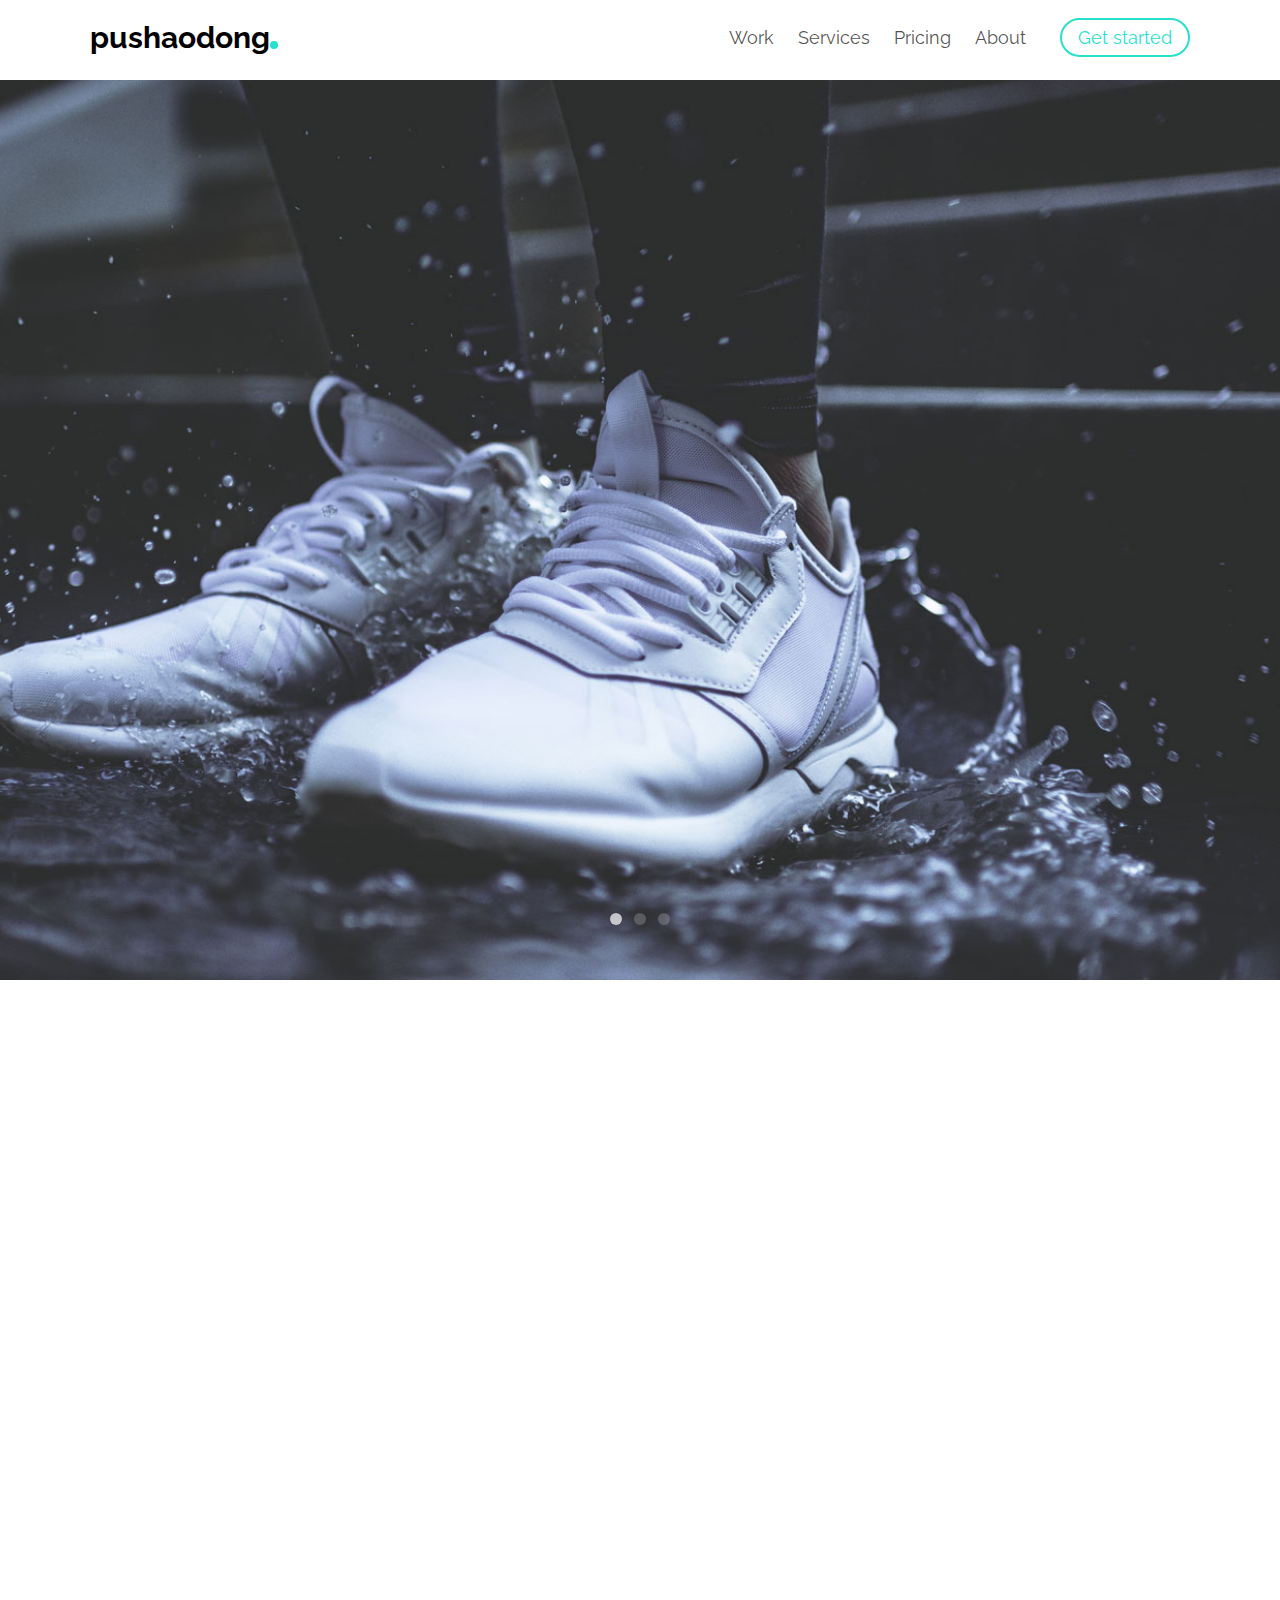
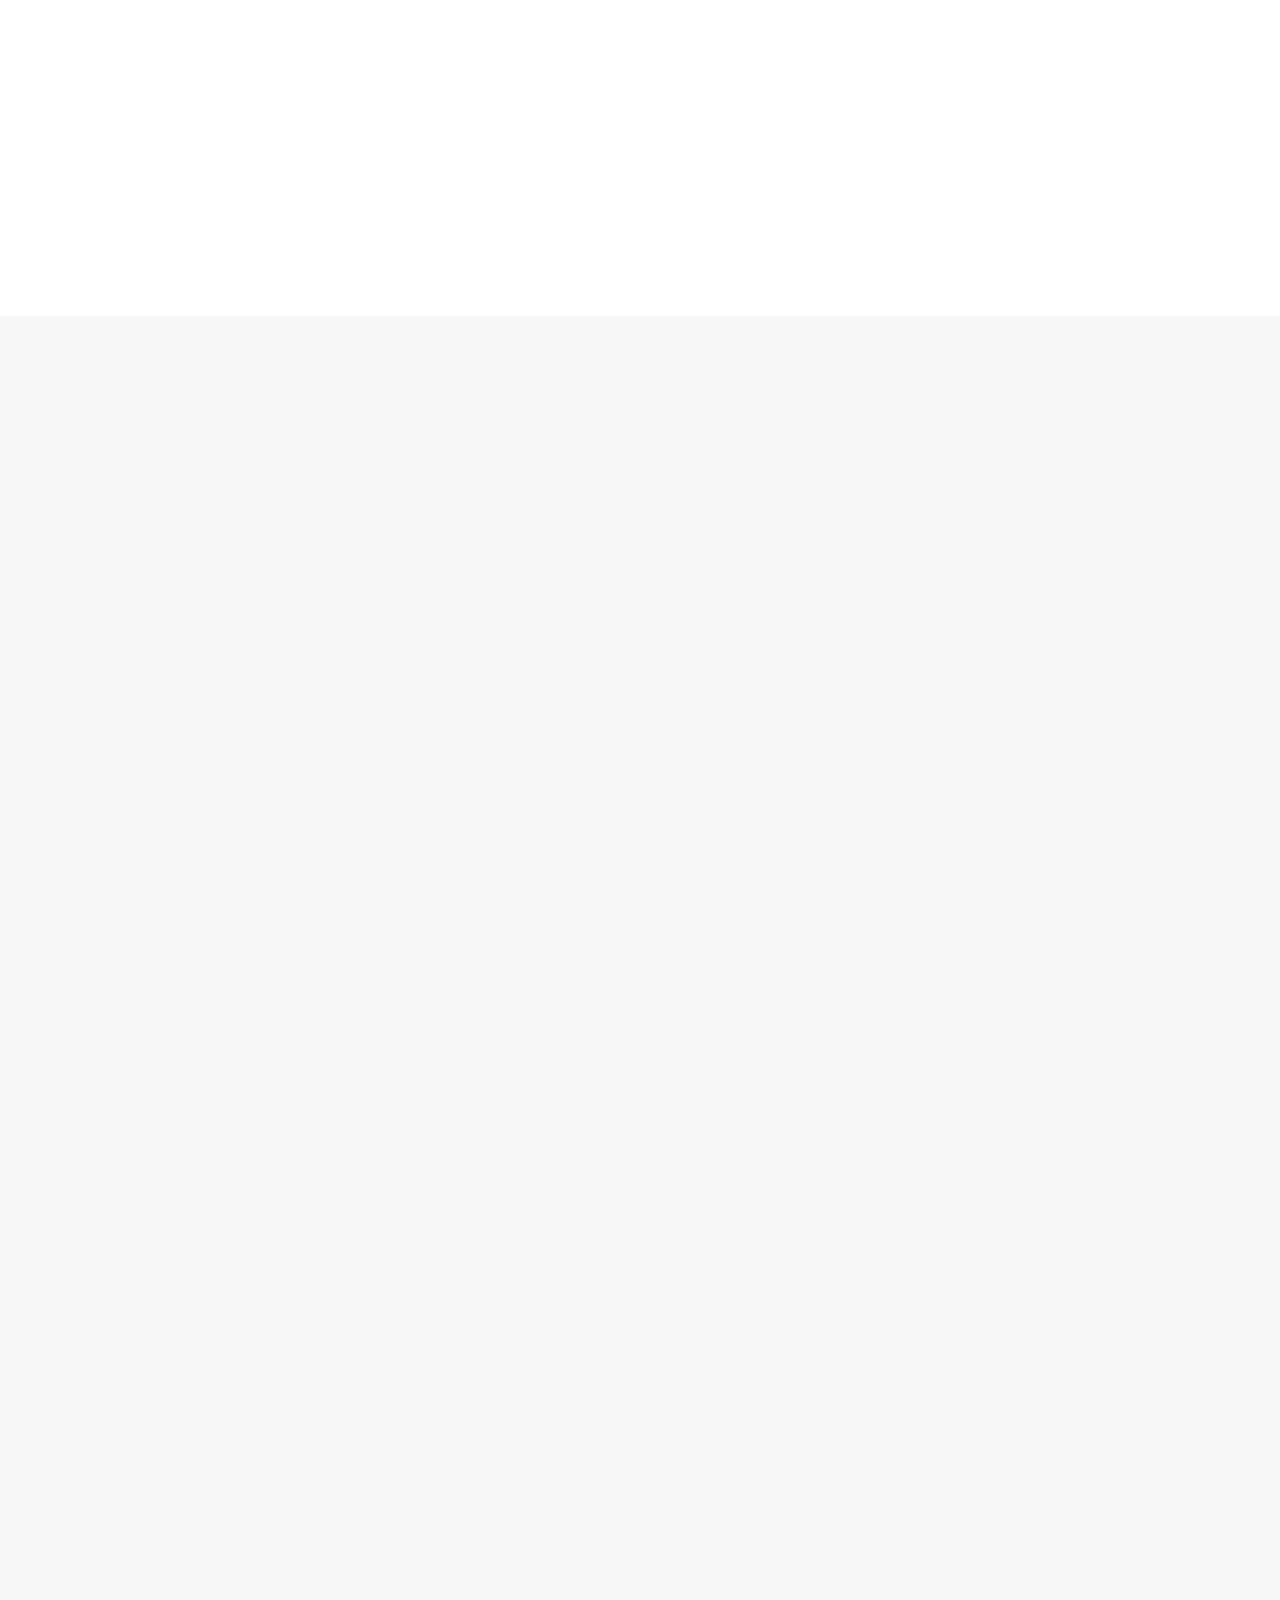
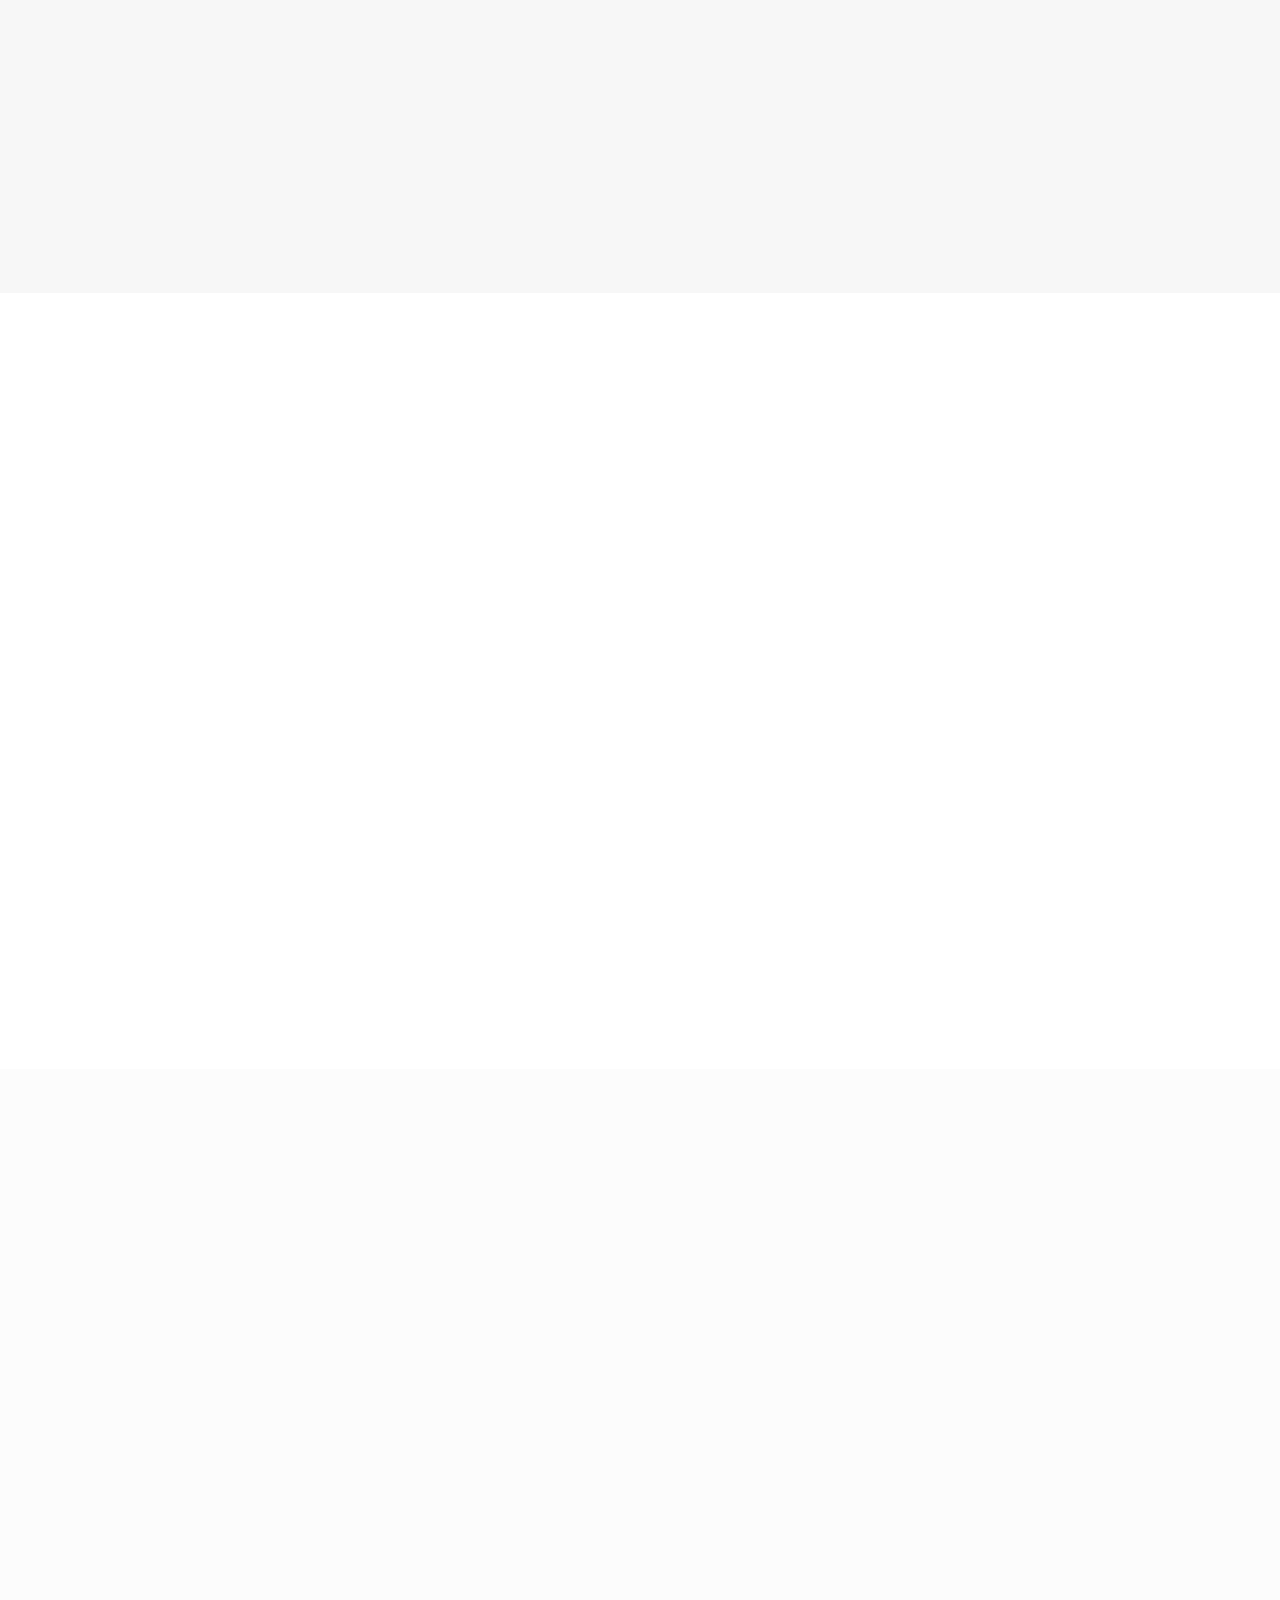
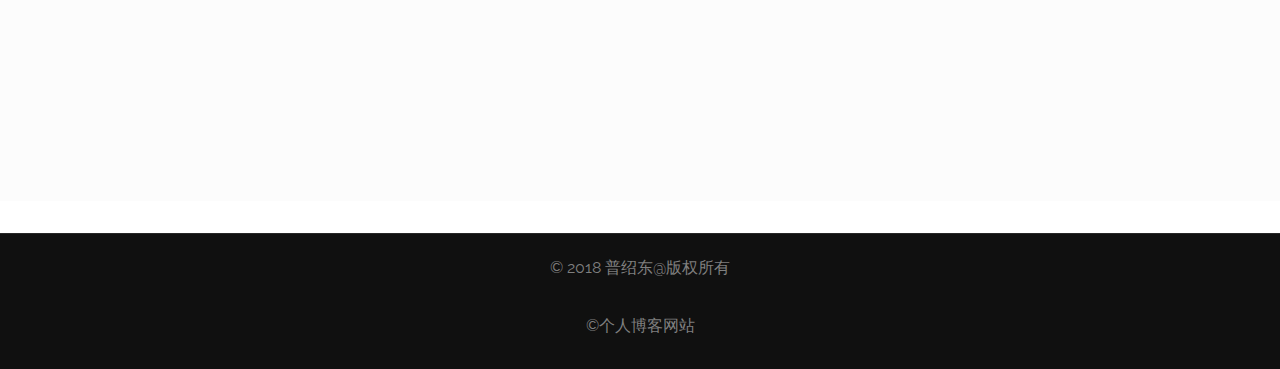
<file: index.html>
<!DOCTYPE html>
<!--[if lt IE 7]>      <html class="no-js lt-ie9 lt-ie8 lt-ie7"> <![endif]-->
<!--[if IE 7]>         <html class="no-js lt-ie9 lt-ie8"> <![endif]-->
<!--[if IE 8]>         <html class="no-js lt-ie9"> <![endif]-->
<!--[if gt IE 8]><!--> <html class="no-js"> <!--<![endif]-->
	<head>
	<meta charset="utf-8">
	<meta http-equiv="X-UA-Compatible" content="IE=edge">
	<title>pushaogdong</title>
	<meta name="viewport" content="width=device-width, initial-scale=1">
	<meta name="description" content="Free HTML5 Website Template by FreeHTML5.co" />
	<meta name="keywords" content="free html5, free template, free bootstrap, free website template, html5, css3, mobile first, responsive" />
	<link rel="icon" type="image/x-icon" href="favicon.ico"/>  

  

  	<!-- Facebook and Twitter integration -->
	<meta property="og:title" content=""/>
	<meta property="og:image" content=""/>
	<meta property="og:url" content=""/>
	<meta property="og:site_name" content=""/>
	<meta property="og:description" content=""/>
	<meta name="twitter:title" content="" />
	<meta name="twitter:image" content="" />
	<meta name="twitter:url" content="" />
	<meta name="twitter:card" content="" />

	<!-- Place favicon.ico and apple-touch-icon.png in the root directory -->
	<link rel="shortcut icon" href="images/logo.ico">

	<link href="https://fonts.googleapis.com/css?family=Raleway:200,300,400,700" rel="stylesheet">
	
	<!-- Animate.css -->
	<link rel="stylesheet" href="css/animate.css">
	<!-- Icomoon Icon Fonts-->
	<link rel="stylesheet" href="css/icomoon.css">
	<!-- Bootstrap  -->
	<link rel="stylesheet" href="css/bootstrap.css">
	<!-- Flexslider  -->
	<link rel="stylesheet" href="css/flexslider.css">
	<!-- Owl Carousel  -->
	<link rel="stylesheet" href="css/owl.carousel.min.css">
	<link rel="stylesheet" href="css/owl.theme.default.min.css">
	<!-- Theme style  -->
	<link rel="stylesheet" href="css/style.css">

	
	<!-- Modernizr JS -->
	<script src="js/modernizr-2.6.2.min.js"></script>
	<!-- FOR IE9 below -->
	<!--[if lt IE 9]>
	<script src="js/respond.min.js"></script>
	<![endif]-->
	<style>
		#fh5co-footer{
					height: 30px;
		}
	</style>

	</head>
	<body>
	
		<bgsound src=""Music/bjyy.mp3" loop="-1"> 


	
	<div id="fh5co-page">
	<header id="fh5co-header" role="banner">
		<div class="container">
			<div class="header-inner">
				<h1><a href="index.html">pushaodong</a></h1>
				<nav role="navigation">
					<ul>
						<li><a href="work.html">Work</a></li>
						<li><a href="services.html">Services</a></li>
						<li><a href="pricing.html">Pricing</a></li>
						<li><a href="about.html">About</a></li>
						<li class="cta"><a href="#">Get started</a></li>
					</ul>
				</nav>
			</div>
		</div>
	</header>
	
	<div class="container">
		
	</div>
	<aside id="fh5co-hero" class="js-fullheight">
		<div class="flexslider js-fullheight">
			<ul class="slides">
		   	<li style="background-image: url(images/slide_1.jpg);">
		   		<div class="overlay-gradient"></div>
		   		<div class="container">
		   			<div class="col-md-10 col-md-offset-1 text-center js-fullheight slider-text">
		   				<div class="slider-text-inner">
		   					<h2>这个社会很简单，只是人太复杂。</h2>
		   					<p><a href="#" class="btn btn-primary btn-lg">欢迎光临我的博客</a></p>
		   				</div>
		   			</div>
		   		</div>
		   	</li>
		   	<li style="background-image: url(images/slide_2.jpg);">
		   		<div class="container">
		   			<div class="col-md-10 col-md-offset-1 text-center js-fullheight slider-text">
		   				<div class="slider-text-inner">
		   					<h2>生活总是两难，不过是一场随遇而安。</h2>
		   					<p><a href="#" class="btn btn-primary btn-lg">欢迎光临我的博客</a></p>
		   				</div>
		   			</div>
		   		</div>
		   	</li>
		   	<li style="background-image: url(images/slide_3.jpg);">
		   		<div class="container">
		   			<div class="col-md-10 col-md-offset-1 text-center js-fullheight slider-text">
		   				<div class="slider-text-inner">
		   					<h2>没有答不了的难题，只有学不完的知识。</h2>
		   					<p><a href="#" class="btn btn-primary btn-lg">欢迎光临我的博客</a></p>
		   				</div>
		   			</div>
		   		</div>
		   	</li>
		  	</ul>
	  	</div>
	</aside>
	<div id="fh5co-services-section">
		<div class="container">
			<div class="row">
				<div class="col-md-6 col-md-offset-3 text-center fh5co-heading animate-box">
					<h2>心灵鸡汤</h2>
					<p>当你很累很疲惫的时候，来一点心灵鸡汤吧！！！</p>
					
				</div>
			</div>
			<div class="row">
				<div class="col-md-4 animate-box">
					<div class="services">
						<i class="icon-laptop"></i>
						<div class="desc">
							<h3>活着很累，但却无路可退</h3>
							<p>人活一世，每天忙忙碌碌，为了家人为了梦想从不敢停下前进的脚步。
							   有时候，真的会感觉身心疲惫，不堪重负。只是，身累好解，心累难平。
								 活着，就哟推不掉的责任尽不完的大事小是，纠缠不断的是非恩怨。
								 有些委屈只能一个人慢慢消解，有些痛苦只能一个人慢慢熬过去.......</p>
						</div>

					</div>
				</div>
				<div class="col-md-4 animate-box">
					<div class="services">
						<i class="icon-server"></i>
						<div class="desc">
							<h3>世界上最容易让人哭出来的三个字</h3>
							<p>关注你的人，看的不是空间，而是你的世界，在乎你的人读的不是文字，而是你的心情，真正心里有你的人，连的是请。
							点赞是对你的鼓励，评论是对你的关心，真心实意的朋友，且行且珍惜。如果你不爱.......</p>
						</div>
					</div>
				</div>
				<div class="col-md-4 animate-box">
					<div class="services">
						<i class="icon-money"></i>
						<div class="desc">
							<h3>痛快地过，开心地活</h3>
							<p>生活中，无论你怎么做，总是有人会说三道四；不管你怎么说，常常有人指手画脚。众口难调，无论如何也不可能让所有人
							满意；见仁见智，不管怎样都会受到一些人的歪曲。你思考全面，有人说你太过心机；你乐于助人，有人说你虚假做作；
							善良常常被误解为是太过......</p>
						</div>
					</div>
				</div>
				<div class="col-md-4 animate-box">
					<div class="services">
						<i class="icon-tablet"></i>
						<div class="desc">
							<h3>凡事，都要靠自己</h3>
							<p>有人说，人生很累， 一半来源于生存，一半来源于攀比； 生活已经很累，
								外在的比较更会让人憔悴。 不管怎样，生活还是要继续。 有的时候伤害不见得是一件坏事，
								 失败也未尝不是一次重新的开始。 不要总是抱怨， 当目标成了遗憾，
								 生活才给你改变自己的机会， 往事成风，活在当下......</p>
						</div>
					</div>
				</div>
				<div class="col-md-4 animate-box">
					<div class="services">
						<i class="icon-line-chart"></i>
						<div class="desc">
							<h3>做人，适当有点脾气</h3>
							<p>做人，适当有点脾气。 太过妥协，会被认为是没有立场； 太过仁慈，反而被看做成是软弱；
							 温柔给错了人， 只会让人感觉你很卑微，变得得寸进尺；
							 忠厚给错了人， 换来的只是冷漠的嘲笑，开始有恃无恐。 人性本就是这样， 有的人对你好，
							 是因为你对他很好； 而有的人......</p>
						</div>
					</div>
				</div>
				<div class="col-md-4 animate-box">
					<div class="services">
						<i class="icon-pie-chart"></i>
						<div class="desc">
							<h3>学会爱自己，懂得敬他人</h3>
							<p>看懂了一个人，你一定是珍惜过； 看清了一个人，你一定是受伤过; 看破了一个人，你一定是用心过; 看透了一个人，你一定是在意过。 经历的多了，渐渐地懂得： 
							人生有太多的遇见， 并不是每一次都值得眷恋； 生命有太多的意外， 你不知道那一次的等待会变成无奈。 有......</p>
						</div>
					</div>
				</div>
			</div>
		</div>
	</div>
	<div id="fh5co-work-section" class="fh5co-light-grey-section">
		<div class="container">
			<div class="row">
				<div class="col-md-6 col-md-offset-3 text-center fh5co-heading animate-box">
					<h2>不要放弃治疗</h2>
					<p>做人别失去信心，命运不会抛弃你</p>
				</div>
			</div>
			<div class="row">
				<div class="col-md-4 animate-box">
					<a href="#" class="item-grid text-center">
						<div class="image" style="background-image: url(images/image_1.jpg)"></div>
						<div class="v-align">
							<div class="v-align-middle">
								<h3 class="title">希望你</h3>
								<h5 class="category">不为谈情说爱，只为倾诉心事，在无助的时候，有个依靠的肩膀，在疲惫的时候，有句温柔的安慰。</h5>
							</div>
						</div>
					</a>
				</div>
				<div class="col-md-4 animate-box">
					<a href="#" class="item-grid text-center">
						<div class="image" style="background-image: url(images/image_2.jpg)"></div>
						<div class="v-align">
							<div class="v-align-middle">
								<h3 class="title">每一天</h3>
								<h5 class="category">人生匆匆，真诚的朋友难找，真心的知己难交，交一个同性知己实属不易，交一个异性知己难上加难。</h5>
							</div>
						</div>
					</a>
				</div>
				<div class="col-md-4 animate-box">
					<a href="#" class="item-grid text-center">
						<div class="image" style="background-image: url(images/image_3.jpg)"></div>
						<div class="v-align">
							<div class="v-align-middle">
								<h3 class="title">都能够</h3>
								<h5 class="category">生命中有一些人擦肩了，却来不及遇见；遇见了，却来不及相识；相识了，却来不及熟悉；熟悉了，却还是要说再见。</h5>
							</div>
						</div>
					</a>
				</div>
				<div class="col-md-4 animate-box">
					<a href="#" class="item-grid text-center">
						<div class="image" style="background-image: url(images/image_4.jpg)"></div>
						<div class="v-align">
							<div class="v-align-middle">
								<h3 class="title">健康</h3>
								<h5 class="category">不曾后悔相遇，也不曾惋惜相识，感受过关怀，也信奉过承诺，不论是悲是喜，感谢曾经陪伴！对自己好点，因为一辈子不长；对身边的人好点，因为下辈子不一定能遇见。</h5>
							</div>
						</div>
					</a>
				</div>
				<div class="col-md-4 animate-box">
					<a href="#" class="item-grid text-center">
						<div class="image" style="background-image: url(images/image_5.jpg)"></div>
						<div class="v-align">
							<div class="v-align-middle">
								<h3 class="title">快乐</h3>
								<h5 class="category">真心是什么，可以说是世上最珍贵，也最不值钱的东西。如果真心能换来真心，世上就不会有那么多的放弃；如果不离能换取不弃，生命就不会有千疮百孔的心灵。</h5>
							</div>
						</div>
					</a>
				</div>
				<div class="col-md-4 animate-box">
					<a href="#" class="item-grid text-center">
						<div class="image" style="background-image: url(images/image_6.jpg)"></div>
						<div class="v-align">
							<div class="v-align-middle">
								<h3 class="title">乐观</h3>
								<h5 class="category">人生哲理，真心有多珍贵，谁都买不起。如果你真的得到了，请拿出自心用一辈子的期限，去换，去还，去珍惜！</h5>
							</div>
						</div>
					</a>
				</div>
				<div class="col-md-12 text-center animate-box">
					<p><a href="#" class="btn btn-primary with-arrow">看看更多 <i class="icon-arrow-right"></i></a></p>
				</div>
			</div>
		</div>
	</div>
	<div id="fh5co-testimony-section">
		<div class="container">
			<div class="row">
				<div class="col-md-6 col-md-offset-3 text-center fh5co-heading animate-box">
					<h2>个人简历</h2>
					<p>姓名：普叮当@ __<samp>年龄：1995年出生</samp></p>
					<p>身高：165cm;__体重：57kg;@__<samp>籍贯：云南.普洱</samp></p>
				</div>
			</div>
			<div class="row">
				<div class="col-md-12 col-offset-0 to-animate">
					<div class="wrap-testimony animate-box">
						<div class="owl-carousel-fullwidth">
							<div class="item">
								<div class="testimony-slide active text-center">
									<figure>
										<img src="images/person1.jpg" alt="user">
									</figure>
									<blockquote>
										<p>时而乐观，时而积极，一点小幼稚，有点不成熟。经历沧桑，即使累到想哭还是想硬撑。即使伤痕累累，也要笑着不奔跑！！</p>
									</blockquote>
									<span>Athan Smith, via <a href="#" class="twitter">Twitter</a></span>
								</div>
							</div>
							<div class="item">
								<div class="testimony-slide active text-center">
									<figure>
										<img src="images/person2.png" alt="user">
									</figure>
									<blockquote>
										<p>喜欢宁静，又怕太安静，安静的可怕，有的时候一个人久啦，不太想和别人交流。宁愿呆在自己的小世界里，不入尘世！！</p>
									</blockquote>
									<span>Nathalie Kosley, via <a href="#" class="twitter">Twitter</a></span>
								</div>
							</div>
							<div class="item">
								<div class="testimony-slide active text-center">
									<figure>
										<img src="images/person3.jpg" alt="user">
									</figure>
									<blockquote>
										<p>最喜欢的是电影，动漫。除此之外就没有什么事是很喜欢的，宅起可以几天不动，想走走，不顾方向也想一直走下去，没有目的的走！！！</p>
									</blockquote>
									<span>Yanna Kuzuki, via <a href="#" class="twitter">Twitter</a></span>
								</div>
							</div>
						</div>
					</div>
				</div>
			</div>
		</div>
	</div>

	<div id="fh5co-pricing-section">
		<div class="container">
			<div class="row">
				<div class="col-md-6 col-md-offset-3 text-center fh5co-heading animate-box">
					<h2>人生苦短</h2>
					<p>你在什么年龄段呢，做到啦那个年龄段该有的东西啦吗有后悔没有来得及做的事情吗，在你的年龄段是非还保持无所谓，你真的努力啦吗？？</p>
				</div>
			</div>
			<div class="row">
				<div class="pricing">
					<div class="col-md-3 animate-box">
						<div class="price-box popular">
							<h2 class="pricing-plan pricing-plan-offer">年少</h2>
							<div class="price"><sup class="currency">！</sup>20<small>/month</small></div>
							<p>20出头也许是最青春，最彷徨，最迷茫，最不知所措的年纪。一生的选择也许就是这个时候开始起步，未来的路都要在这个时间段来抉择。 </p>
							<a href="#" class="btn btn-select-plan btn-sm">活力|迷茫</a>
						</div>
					</div>

					<div class="col-md-3 animate-box">
						<div class="price-box">
							<h2 class="pricing-plan">中年</h2>
							<div class="price"><sup class="currency">！</sup>40<small>/month</small></div>
							<p>40自己没有到那个年纪，所以自己所想。那个时候估计一切一辈子也都定形啦吧，无论做什么或者在做着什么，一切都落定尘埃。在每天操劳家庭老老小小吧，也许比现在还要辛苦吧！！</p>
							<a href="#" class="btn btn-select-plan btn-sm">Select Plan</a>
						</div>
					</div>

					<div class="col-md-3 animate-box">
						<div class="price-box">
							<h2 class="pricing-plan pricing-plan-offer">老年</h2>
							<div class="price"><sup class="currency">！</sup>60<small>/month</small></div>
							<p>60出头，那个时候估计想拼搏想奋斗想做什么也都无可奈何啦吧，有心无力啦吧。自己的身体自己知道也许能不能活到那个时候还是一个？吧呵呵。</p>
							<a href="#" class="btn btn-select-plan btn-sm">Select Plan</a>
						</div>
					</div>

					<div class="col-md-3 animate-box">
						<div class="price-box">
							<h2 class="pricing-plan">老头</h2>
							<div class="price"><sup class="currency">！</sup>80<small>/month</small></div>
							<p>80出头.想象中也许在那个小角落在晒晒太阳打打小牌和一堆老太老头在吹吹牛，谈谈曾经年轻的那些事吧，也许到那个时候剩下的只有回忆啦吧呵呵！！ </p>
							<a href="#" class="btn btn-select-plan btn-sm">Select Plan</a>
						</div>
					</div>
				</div>
			</div>
		</div>
	</div>

			<div class="col-md-12 fh5co-copyright text-center">
				<p>&copy; 2018 普绍东@版权所有</p>
				<p>&copy;个人博客网站</p>
			</div>			
		</div>

	</div>
	
	
	<!-- jQuery -->
	<script src="js/jquery.min.js"></script>
	<!-- jQuery Easing -->
	<script src="js/jquery.easing.1.3.js"></script>
	<!-- Bootstrap -->
	<script src="js/bootstrap.min.js"></script>
	<!-- Waypoints -->
	<script src="js/jquery.waypoints.min.js"></script>
	<!-- Owl Carousel -->
	<script src="js/owl.carousel.min.js"></script>
	<!-- Flexslider -->
	<script src="js/jquery.flexslider-min.js"></script>

	<!-- MAIN JS -->
	<script src="js/main.js"></script>

	</body>
</html>
</file>
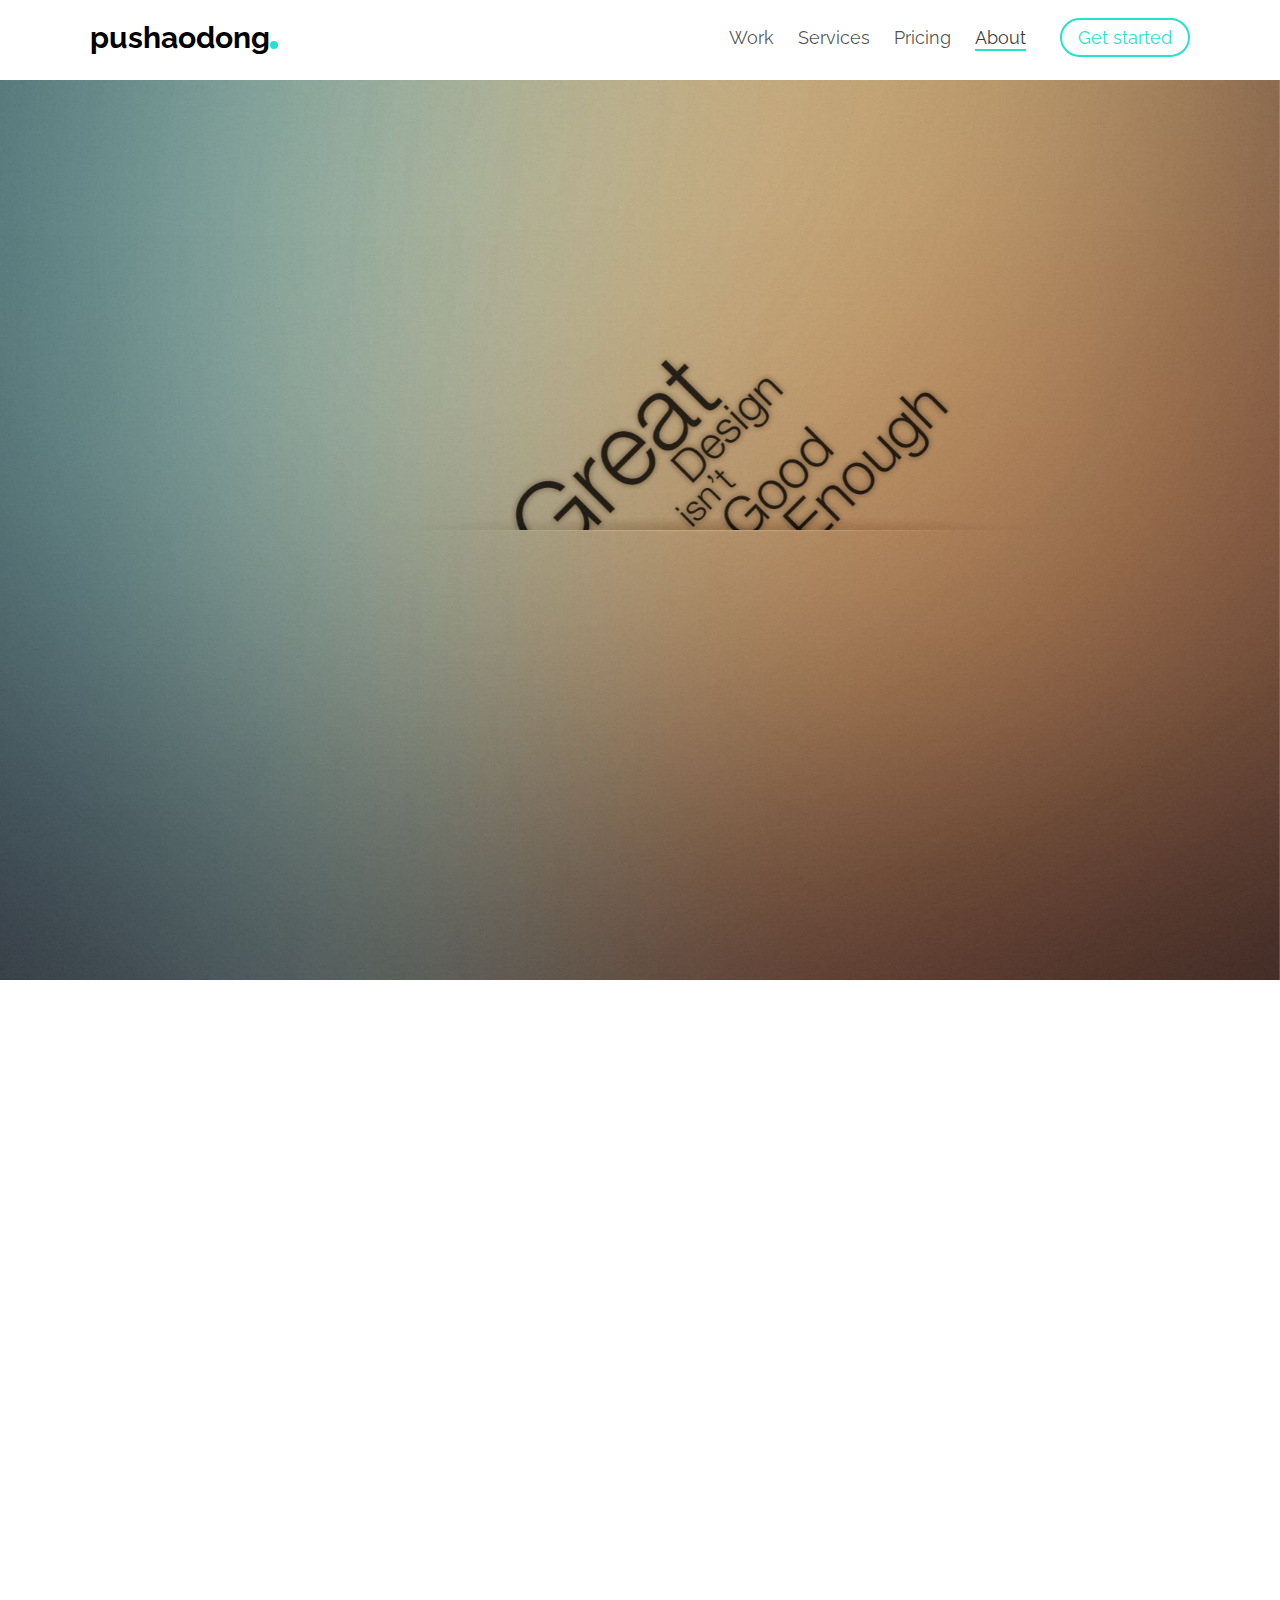
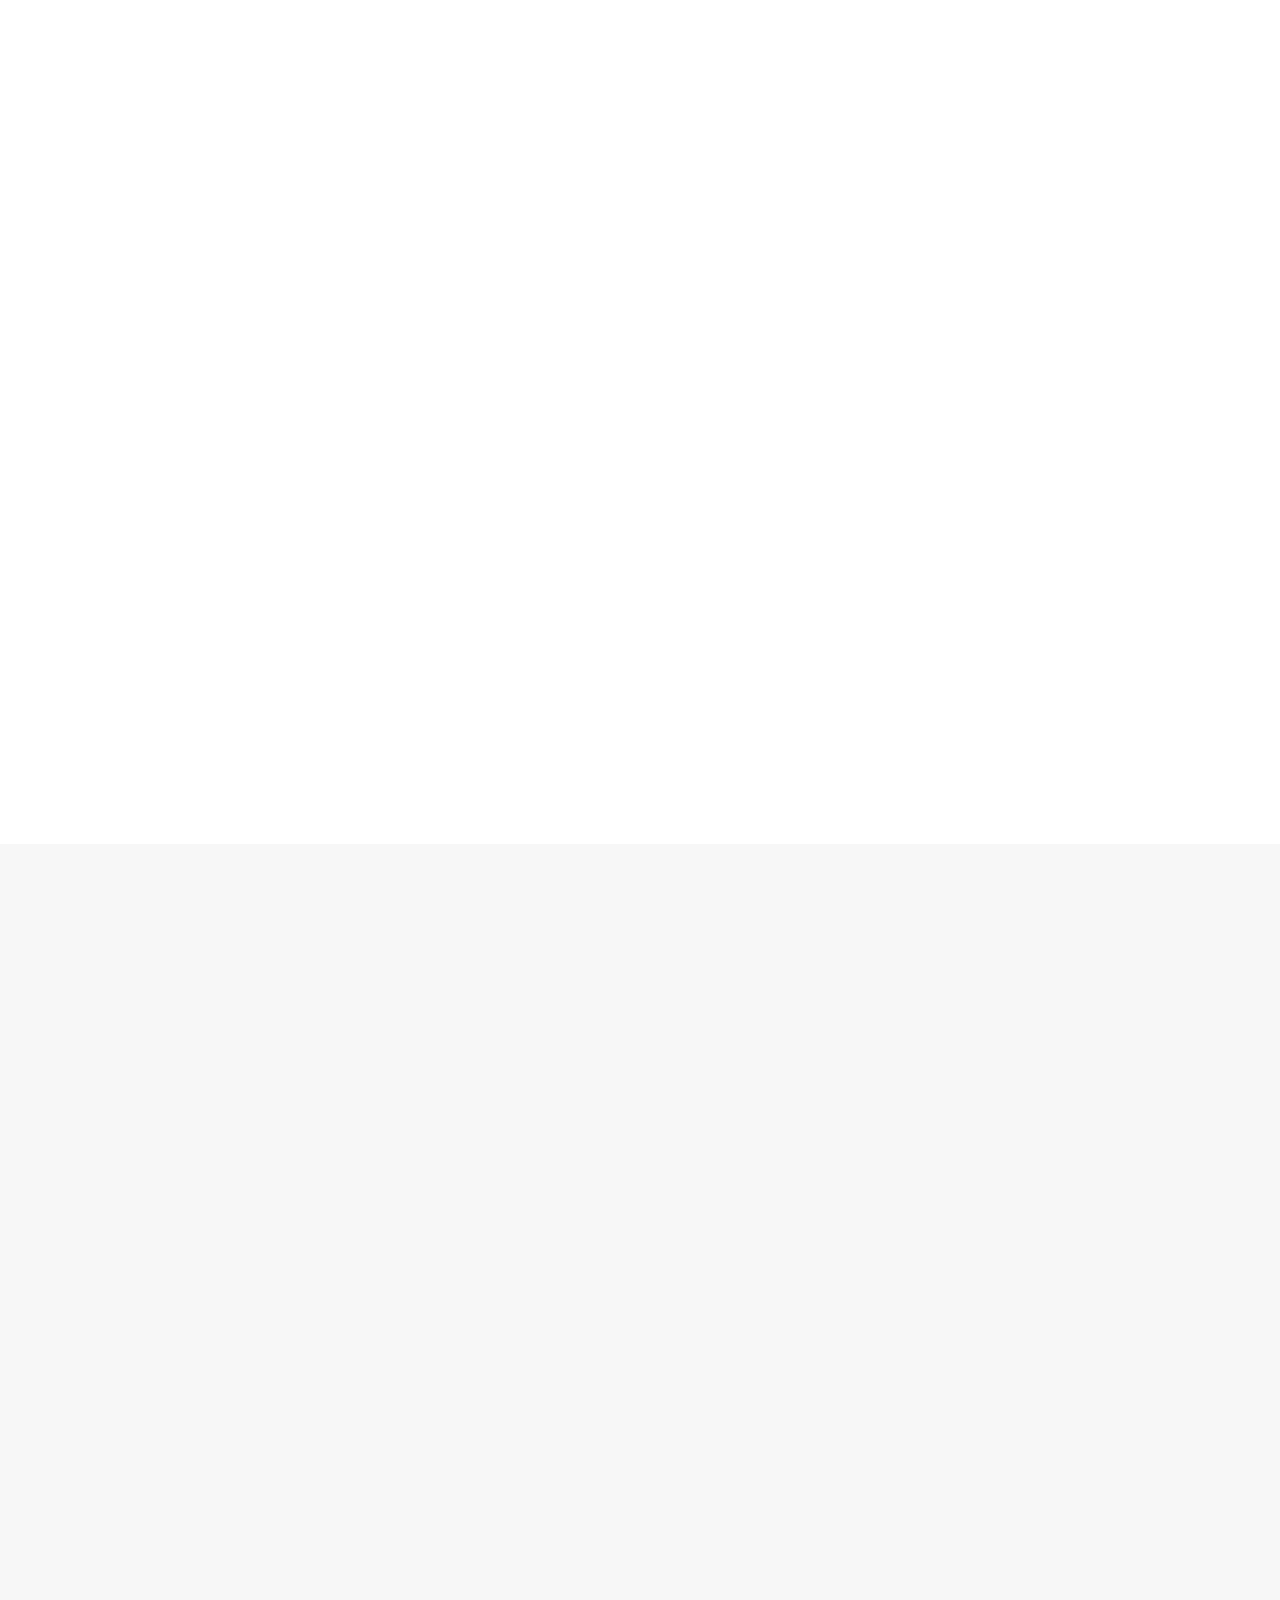
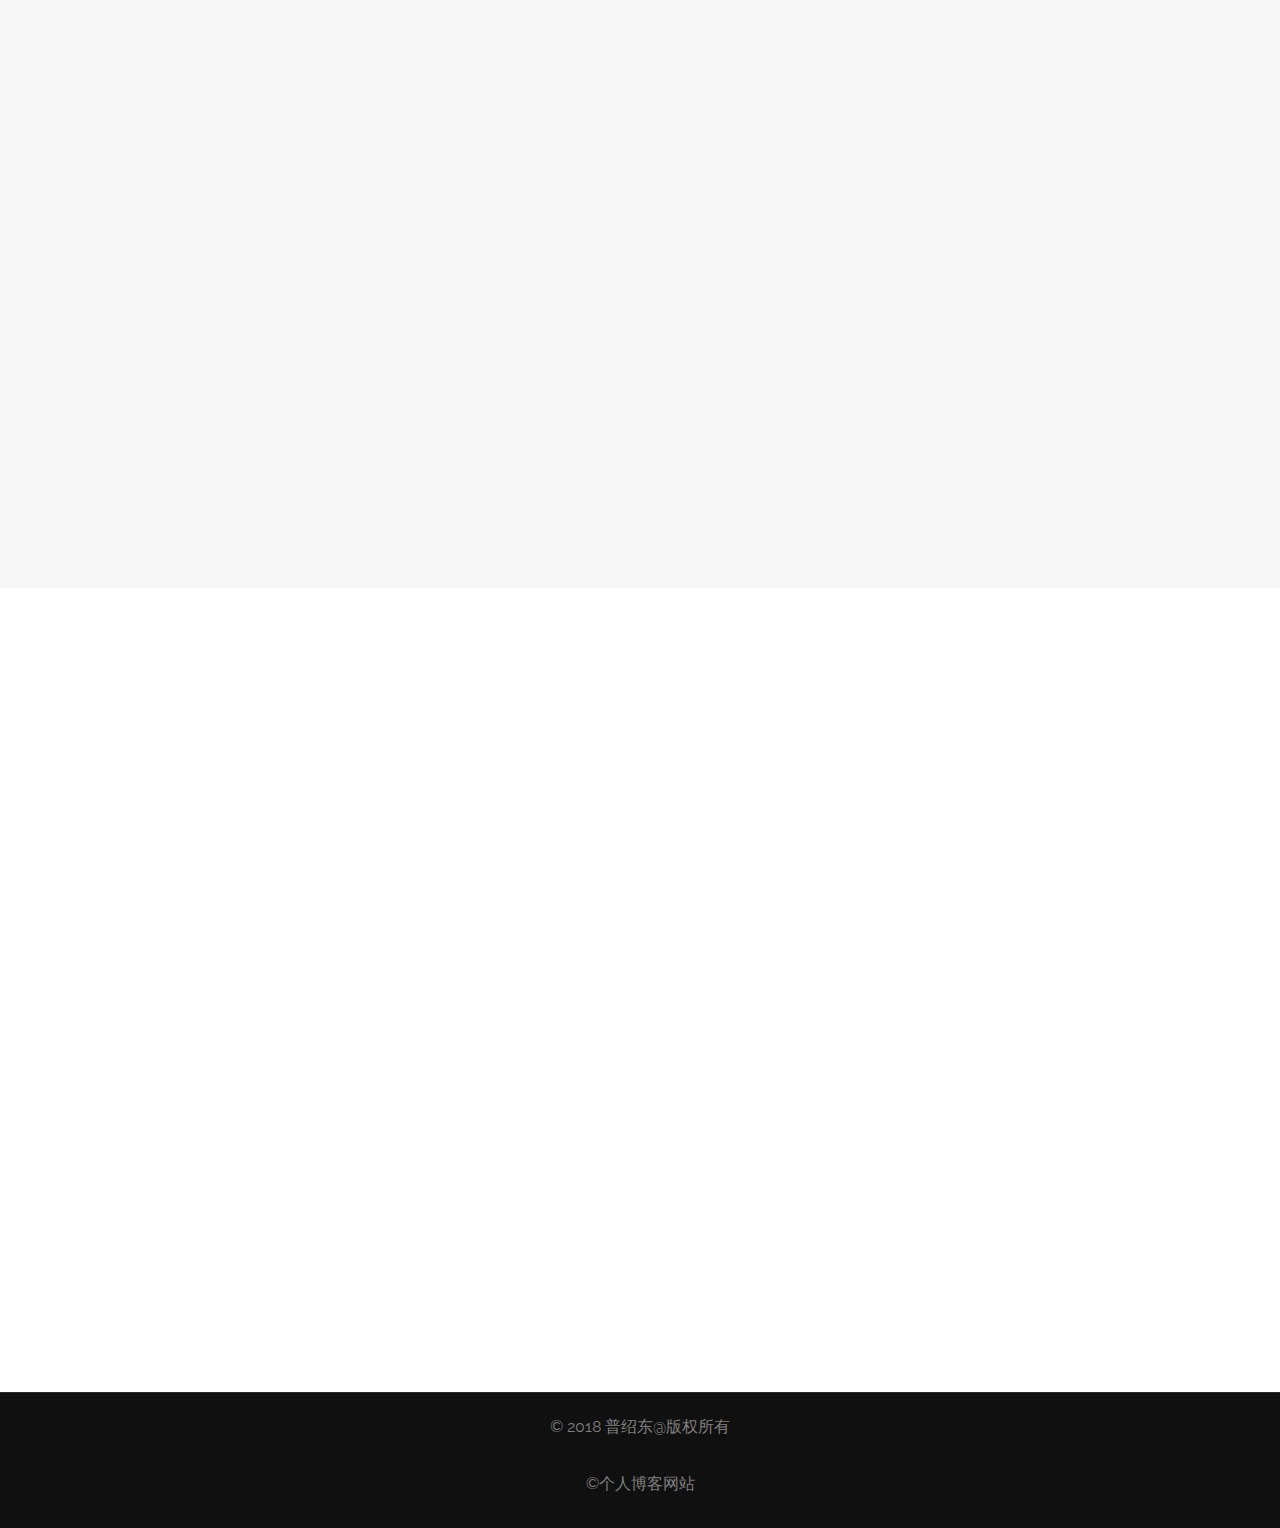
<file: about.html>
<!DOCTYPE html>
<!--[if lt IE 7]>      <html class="no-js lt-ie9 lt-ie8 lt-ie7"> <![endif]-->
<!--[if IE 7]>         <html class="no-js lt-ie9 lt-ie8"> <![endif]-->
<!--[if IE 8]>         <html class="no-js lt-ie9"> <![endif]-->
<!--[if gt IE 8]><!--> <html class="no-js"> <!--<![endif]-->
	<head>
	<meta charset="utf-8">
	<meta http-equiv="X-UA-Compatible" content="IE=edge">
	<title>pushaogdong</title>
	<meta name="viewport" content="width=device-width, initial-scale=1">
	<meta name="description" content="Free HTML5 Website Template by FreeHTML5.co" />
	<meta name="keywords" content="free html5, free template, free bootstrap, free website template, html5, css3, mobile first, responsive" />
	

  

  	<!-- Facebook and Twitter integration -->
	<meta property="og:title" content=""/>
	<meta property="og:image" content=""/>
	<meta property="og:url" content=""/>
	<meta property="og:site_name" content=""/>
	<meta property="og:description" content=""/>
	<meta name="twitter:title" content="" />
	<meta name="twitter:image" content="" />
	<meta name="twitter:url" content="" />
	<meta name="twitter:card" content="" />

	<!-- Place favicon.ico and apple-touch-icon.png in the root directory -->
	<link rel="shortcut icon" href="images/logo.ico">


	<link href="https://fonts.googleapis.com/css?family=Raleway:200,300,400,700" rel="stylesheet">
	
	<!-- Animate.css -->
	<link rel="stylesheet" href="css/animate.css">
	<!-- Icomoon Icon Fonts-->
	<link rel="stylesheet" href="css/icomoon.css">
	<!-- Bootstrap  -->
	<link rel="stylesheet" href="css/bootstrap.css">
	<!-- Flexslider  -->
	<link rel="stylesheet" href="css/flexslider.css">
	<!-- Theme style  -->
	<link rel="stylesheet" href="css/style.css">

	<!-- Modernizr JS -->
	<script src="js/modernizr-2.6.2.min.js"></script>
	<!-- FOR IE9 below -->
	<!--[if lt IE 9]>
	<script src="js/respond.min.js"></script>
	<![endif]-->

	</head>
	<body>
	
	
	<div id="fh5co-page">
	<header id="fh5co-header" role="banner">
		<div class="container">
			<div class="header-inner">
				<h1><a href="index.html">pushaodong</a></h1>
				<nav role="navigation">
					<ul>
						<li><a href="work.html">Work</a></li>
						<li><a href="services.html">Services</a></li>
						<li><a href="pricing.html">Pricing</a></li>
						<li class="active"><a href="about.html">About</a></li>
						<li class="cta"><a href="#">Get started</a></li>
					</ul>
				</nav>
			</div>
		</div>
	</header>
	

	<aside id="fh5co-hero" class="js-fullheight">
		<div class="flexslider js-fullheight">
			<ul class="slides">
		   	<li style="background-image: url(images/timg2.jpg);">
		   		<div class="overlay-gradient"></div>
		   		<div class="container">
		   			<div class="col-md-10 col-md-offset-1 text-center js-fullheight slider-text">
		   				<div class="slider-text-inner">
		   					<h2>关于工作，关于生活</h2>
		   					<p class="fh5co-lead">没有谁的生活一帆风顺<i class="icon-heart"></i>没有那份工作是简单安逸的.....<a href="#" target="_blank">“坚持”</a></p>
		   				</div>
		   			</div>
		   		</div>
		   	</li>
		  	</ul>
	  	</div>
	</aside>

	<div class="fh5co-about animate-box">
		<div class="col-md-6 col-md-offset-3 text-center fh5co-heading">
			<h2>坚持不一定成功，坚持到底一定成功！好好工作吧！</h2>
			<p>学会说话，给人温暖，给人鼓励，给人赞美，给人信心，给人方便，给人希望，给人智慧！</p>
		</div>	
		<div class="container">
			<div class="col-md-12 animate-box">
				<figure>
					<img src="images/topds.jpg" alt="Free HTML5 Template" class="img-responsive">
				</figure>
			</div>
			<div class="col-md-8 col-md-push-4 animate-box">
				<h2>跳槽穷半年，改行穷三年</h2>
				<p>@1.不要轻易离开团队，否则你要从零做起。</p>
				<p>@2.不要老想着做不顺就放弃，那个团队都有问题，那个团队都有优点。</p>
				<p>@3.遇到问题请先思考，只反映问题是初级水平，思考并解决问题才是高级水平</p>
				<p><a href="#" class="btn btn-primary btn-outline with-arrow">看看更多<i class="icon-arrow-right"></i></a></p>

			</div>
		</div>
	</div>

	<div class="fh5co-team fh5co-light-grey-section">
		<div class="container">
			
				<div class="row">
					<div class="col-md-6 col-md-offset-3 text-center fh5co-heading animate-box">
						<h2>The Team</h2>
						<p>Far far away, behind the word mountains, 
						far from the countries Vokalia and Consonantia,
						there live the blind texts. </p>
					</div>
					<div class="col-md-4 fh5co-staff text-center animate-box">
						<img src="images/person1.jpg" alt="Free HTML5 Bootstrap Template" class="img-responsive">
						<h3>Athan Smith</h3>
						<h4>Co-Founder, CEO</h4>
						<p>Even the all-powerful Pointing has no control about the blind texts it is an almost unorthographic life One day however a small line of blind text by the name of Lorem Ipsum decided to leave for the far World of Grammar.</p>
						<ul class="fh5co-social">
							<li><a href="#"><i class="icon-google"></i></a></li>
							<li><a href="#"><i class="icon-dribbble"></i></a></li>
							<li><a href="#"><i class="icon-twitter"></i></a></li>
							<li><a href="#"><i class="icon-facebook"></i></a></li>
							<li><a href="#"><i class="icon-instagram"></i></a></li>
						</ul>
					</div>
					<div class="col-md-4 fh5co-staff text-center animate-box">
						<img src="images/person2.png" alt="Free HTML5 Bootstrap Template" class="img-responsive">
						<h3>Nathalie Kosley</h3>
						<h4>Co-Founder, CTO</h4>
						<p>Even the all-powerful Pointing has no control about the blind texts it is an almost unorthographic life One day however a small line of blind text by the name of Lorem Ipsum decided to leave for the far World of Grammar.</p>
						<ul class="fh5co-social">
							<li><a href="#"><i class="icon-google"></i></a></li>
							<li><a href="#"><i class="icon-dribbble"></i></a></li>
							<li><a href="#"><i class="icon-twitter"></i></a></li>
							<li><a href="#"><i class="icon-facebook"></i></a></li>
							<li><a href="#"><i class="icon-instagram"></i></a></li>
						</ul>
					</div>
					<div class="col-md-4 fh5co-staff text-center animate-box">
						<img src="images/person3.jpg" alt="Free HTML5 Bootstrap Template" class="img-responsive">
						<h3>Yanna Kuzuki</h3>
						<h4>Co-Founder, Principal</h4>
						<p>Even the all-powerful Pointing has no control about the blind texts it is an almost unorthographic life One day however a small line of blind text by the name of Lorem Ipsum decided to leave for the far World of Grammar.</p>
						<ul class="fh5co-social">
							<li><a href="#"><i class="icon-google"></i></a></li>
							<li><a href="#"><i class="icon-dribbble"></i></a></li>
							<li><a href="#"><i class="icon-twitter"></i></a></li>
							<li><a href="#"><i class="icon-facebook"></i></a></li>
							<li><a href="#"><i class="icon-instagram"></i></a></li>
						</ul>
					</div>
				</div>
		</div>
	</div>


	<div id="fh5co-services-section">
		<div class="container">
			<div class="row">
				<div class="col-md-6 col-md-offset-3 text-center fh5co-heading animate-box">
					<h2>每个人的不容易</h2>
					<p>每个人都在坚强的活着，不要把自己想的那么悲惨，也不要放弃自己。也许世界上的许许多多角落还有吃不上饭，睡街头的孩子，想想自己是不是很幸福，加油吧....</p>
				</div>
				<div class="col-md-4 text-center item-block animate-box">
					<h3>Strategy</h3>
					<p>Far far away, behind the word mountains, far from the countries Vokalia and Consonantia, there live the blind texts. Separated they live in Bookmarksgrove.</p>
					<p><a href="#" class="btn btn-primary btn-outline with-arrow">Learn more <i class="icon-arrow-right"></i></a></p>
				</div>
				<div class="col-md-4 text-center item-block animate-box">
					<h3>Explore</h3>
					<p>Far far away, behind the word mountains, far from the countries Vokalia and Consonantia, there live the blind texts. Separated they live in Bookmarksgrove.</p>
					<p><a href="#" class="btn btn-primary btn-outline with-arrow">Learn more <i class="icon-arrow-right"></i></a></p>
				</div>
				<div class="col-md-4 text-center item-block animate-box">
					<h3>Expertise</h3>
					<p>Far far away, behind the word mountains, far from the countries Vokalia and Consonantia, there live the blind texts. Separated they live in Bookmarksgrove.</p>
					<p><a href="#" class="btn btn-primary btn-outline with-arrow">Learn more <i class="icon-arrow-right"></i></a></p>
				</div>
			</div>
		</div>
	</div>

<!--	<div class="fh5co-cta" style="background-image: url(images/image_3.jpg);">
		<div class="overlay"></div>
		<div class="container">
			<div class="col-md-12 text-center animate-box">
				<h3>We Try To Update The Site Everyday</h3>
				<p><a href="#" class="btn btn-primary btn-outline with-arrow">Get started now! <i class="icon-arrow-right"></i></a></p>
			</div>
		</div>
	</div>
	-->
<!--	<footer id="fh5co-footer" role="contentinfo">
	
		<div class="container">
			<div class="col-md-3 col-sm-12 col-sm-push-0 col-xs-12 col-xs-push-0">
				<h3>About Us</h3>
				<p>Far far away, behind the word mountains, far from the countries Vokalia and Consonantia, there live the blind texts. </p>
				<p><a href="#" class="btn btn-primary btn-outline with-arrow btn-sm">Join Us <i class="icon-arrow-right"></i></a></p>
			</div>
			<div class="col-md-6 col-md-push-1 col-sm-12 col-sm-push-0 col-xs-12 col-xs-push-0">
				<h3>Our Services</h3>
				<ul class="float">
					<li><a href="#">Web Design</a></li>
					<li><a href="#">Branding &amp; Identity</a></li>
					<li><a href="#">Free HTML5</a></li>
					<li><a href="#">HandCrafted Templates</a></li>
				</ul>
				<ul class="float">
					<li><a href="#">Free Bootstrap Template</a></li>
					<li><a href="#">Free HTML5 Template</a></li>
					<li><a href="#">Free HTML5 &amp; CSS3 Template</a></li>
					<li><a href="#">HandCrafted Templates</a></li>
				</ul>

			</div>-->
			<div class="col-md-12 fh5co-copyright text-center">
				<p>&copy; 2018 普绍东@版权所有</p>
				<p>&copy;个人博客网站</p>
			</div>			
		</div>
			
		</div>
	</footer>
	</div>
	
	
	<!-- jQuery -->
	<script src="js/jquery.min.js"></script>
	<!-- jQuery Easing -->
	<script src="js/jquery.easing.1.3.js"></script>
	<!-- Bootstrap -->
	<script src="js/bootstrap.min.js"></script>
	<!-- Waypoints -->
	<script src="js/jquery.waypoints.min.js"></script>
	<!-- Flexslider -->
	<script src="js/jquery.flexslider-min.js"></script>
	
	<!-- MAIN JS -->
	<script src="js/main.js"></script>

	</body>
</html>
</file>
<file: css/icomoon.css>
@font-face {
    font-family: 'icomoon';
    src:    url('fonts/icomoon.eot?195opb');
    src:    url('fonts/icomoon.eot?195opb#iefix') format('embedded-opentype'),
        url('fonts/icomoon.ttf?195opb') format('truetype'),
        url('fonts/icomoon.woff?195opb') format('woff'),
        url('fonts/icomoon.svg?195opb#icomoon') format('svg');
    font-weight: normal;
    font-style: normal;
}

[class^="icon-"], [class*=" icon-"] {
    /* use !important to prevent issues with browser extensions that change fonts */
    font-family: 'icomoon' !important;
    speak: none;
    font-style: normal;
    font-weight: normal;
    font-variant: normal;
    text-transform: none;
    line-height: 1;

    /* Better Font Rendering =========== */
    -webkit-font-smoothing: antialiased;
    -moz-osx-font-smoothing: grayscale;
}

.icon-glass:before {
    content: "\f000";
}
.icon-music:before {
    content: "\f001";
}
.icon-search:before {
    content: "\f002";
}
.icon-envelope-o:before {
    content: "\f003";
}
.icon-heart:before {
    content: "\f004";
}
.icon-star:before {
    content: "\f005";
}
.icon-star-o:before {
    content: "\f006";
}
.icon-user:before {
    content: "\f007";
}
.icon-film:before {
    content: "\f008";
}
.icon-th-large:before {
    content: "\f009";
}
.icon-th:before {
    content: "\f00a";
}
.icon-th-list:before {
    content: "\f00b";
}
.icon-check:before {
    content: "\f00c";
}
.icon-close:before {
    content: "\f00d";
}
.icon-remove:before {
    content: "\f00d";
}
.icon-times:before {
    content: "\f00d";
}
.icon-search-plus:before {
    content: "\f00e";
}
.icon-search-minus:before {
    content: "\f010";
}
.icon-power-off:before {
    content: "\f011";
}
.icon-signal:before {
    content: "\f012";
}
.icon-cog:before {
    content: "\f013";
}
.icon-gear:before {
    content: "\f013";
}
.icon-trash-o:before {
    content: "\f014";
}
.icon-home:before {
    content: "\f015";
}
.icon-file-o:before {
    content: "\f016";
}
.icon-clock-o:before {
    content: "\f017";
}
.icon-road:before {
    content: "\f018";
}
.icon-download:before {
    content: "\f019";
}
.icon-arrow-circle-o-down:before {
    content: "\f01a";
}
.icon-arrow-circle-o-up:before {
    content: "\f01b";
}
.icon-inbox:before {
    content: "\f01c";
}
.icon-play-circle-o:before {
    content: "\f01d";
}
.icon-repeat:before {
    content: "\f01e";
}
.icon-rotate-right:before {
    content: "\f01e";
}
.icon-refresh:before {
    content: "\f021";
}
.icon-list-alt:before {
    content: "\f022";
}
.icon-lock:before {
    content: "\f023";
}
.icon-flag:before {
    content: "\f024";
}
.icon-headphones:before {
    content: "\f025";
}
.icon-volume-off:before {
    content: "\f026";
}
.icon-volume-down:before {
    content: "\f027";
}
.icon-volume-up:before {
    content: "\f028";
}
.icon-qrcode:before {
    content: "\f029";
}
.icon-barcode:before {
    content: "\f02a";
}
.icon-tag:before {
    content: "\f02b";
}
.icon-tags:before {
    content: "\f02c";
}
.icon-book:before {
    content: "\f02d";
}
.icon-bookmark:before {
    content: "\f02e";
}
.icon-print:before {
    content: "\f02f";
}
.icon-camera:before {
    content: "\f030";
}
.icon-font:before {
    content: "\f031";
}
.icon-bold:before {
    content: "\f032";
}
.icon-italic:before {
    content: "\f033";
}
.icon-text-height:before {
    content: "\f034";
}
.icon-text-width:before {
    content: "\f035";
}
.icon-align-left:before {
    content: "\f036";
}
.icon-align-center:before {
    content: "\f037";
}
.icon-align-right:before {
    content: "\f038";
}
.icon-align-justify:before {
    content: "\f039";
}
.icon-list:before {
    content: "\f03a";
}
.icon-dedent:before {
    content: "\f03b";
}
.icon-outdent:before {
    content: "\f03b";
}
.icon-indent:before {
    content: "\f03c";
}
.icon-video-camera:before {
    content: "\f03d";
}
.icon-image:before {
    content: "\f03e";
}
.icon-photo:before {
    content: "\f03e";
}
.icon-picture-o:before {
    content: "\f03e";
}
.icon-pencil:before {
    content: "\f040";
}
.icon-map-marker:before {
    content: "\f041";
}
.icon-adjust:before {
    content: "\f042";
}
.icon-tint:before {
    content: "\f043";
}
.icon-edit:before {
    content: "\f044";
}
.icon-pencil-square-o:before {
    content: "\f044";
}
.icon-share-square-o:before {
    content: "\f045";
}
.icon-check-square-o:before {
    content: "\f046";
}
.icon-arrows:before {
    content: "\f047";
}
.icon-step-backward:before {
    content: "\f048";
}
.icon-fast-backward:before {
    content: "\f049";
}
.icon-backward:before {
    content: "\f04a";
}
.icon-play:before {
    content: "\f04b";
}
.icon-pause:before {
    content: "\f04c";
}
.icon-stop:before {
    content: "\f04d";
}
.icon-forward:before {
    content: "\f04e";
}
.icon-fast-forward:before {
    content: "\f050";
}
.icon-step-forward:before {
    content: "\f051";
}
.icon-eject:before {
    content: "\f052";
}
.icon-chevron-left:before {
    content: "\f053";
}
.icon-chevron-right:before {
    content: "\f054";
}
.icon-plus-circle:before {
    content: "\f055";
}
.icon-minus-circle:before {
    content: "\f056";
}
.icon-times-circle:before {
    content: "\f057";
}
.icon-check-circle:before {
    content: "\f058";
}
.icon-question-circle:before {
    content: "\f059";
}
.icon-info-circle:before {
    content: "\f05a";
}
.icon-crosshairs:before {
    content: "\f05b";
}
.icon-times-circle-o:before {
    content: "\f05c";
}
.icon-check-circle-o:before {
    content: "\f05d";
}
.icon-ban:before {
    content: "\f05e";
}
.icon-arrow-left:before {
    content: "\f060";
}
.icon-arrow-right:before {
    content: "\f061";
}
.icon-arrow-up:before {
    content: "\f062";
}
.icon-arrow-down:before {
    content: "\f063";
}
.icon-mail-forward:before {
    content: "\f064";
}
.icon-share:before {
    content: "\f064";
}
.icon-expand:before {
    content: "\f065";
}
.icon-compress:before {
    content: "\f066";
}
.icon-plus:before {
    content: "\f067";
}
.icon-minus:before {
    content: "\f068";
}
.icon-asterisk:before {
    content: "\f069";
}
.icon-exclamation-circle:before {
    content: "\f06a";
}
.icon-gift:before {
    content: "\f06b";
}
.icon-leaf:before {
    content: "\f06c";
}
.icon-fire:before {
    content: "\f06d";
}
.icon-eye:before {
    content: "\f06e";
}
.icon-eye-slash:before {
    content: "\f070";
}
.icon-exclamation-triangle:before {
    content: "\f071";
}
.icon-warning:before {
    content: "\f071";
}
.icon-plane:before {
    content: "\f072";
}
.icon-calendar:before {
    content: "\f073";
}
.icon-random:before {
    content: "\f074";
}
.icon-comment:before {
    content: "\f075";
}
.icon-magnet:before {
    content: "\f076";
}
.icon-chevron-up:before {
    content: "\f077";
}
.icon-chevron-down:before {
    content: "\f078";
}
.icon-retweet:before {
    content: "\f079";
}
.icon-shopping-cart:before {
    content: "\f07a";
}
.icon-folder:before {
    content: "\f07b";
}
.icon-folder-open:before {
    content: "\f07c";
}
.icon-arrows-v:before {
    content: "\f07d";
}
.icon-arrows-h:before {
    content: "\f07e";
}
.icon-bar-chart:before {
    content: "\f080";
}
.icon-bar-chart-o:before {
    content: "\f080";
}
.icon-twitter-square:before {
    content: "\f081";
}
.icon-facebook-square:before {
    content: "\f082";
}
.icon-camera-retro:before {
    content: "\f083";
}
.icon-key:before {
    content: "\f084";
}
.icon-cogs:before {
    content: "\f085";
}
.icon-gears:before {
    content: "\f085";
}
.icon-comments:before {
    content: "\f086";
}
.icon-thumbs-o-up:before {
    content: "\f087";
}
.icon-thumbs-o-down:before {
    content: "\f088";
}
.icon-star-half:before {
    content: "\f089";
}
.icon-heart-o:before {
    content: "\f08a";
}
.icon-sign-out:before {
    content: "\f08b";
}
.icon-linkedin-square:before {
    content: "\f08c";
}
.icon-thumb-tack:before {
    content: "\f08d";
}
.icon-external-link:before {
    content: "\f08e";
}
.icon-sign-in:before {
    content: "\f090";
}
.icon-trophy:before {
    content: "\f091";
}
.icon-github-square:before {
    content: "\f092";
}
.icon-upload:before {
    content: "\f093";
}
.icon-lemon-o:before {
    content: "\f094";
}
.icon-phone:before {
    content: "\f095";
}
.icon-square-o:before {
    content: "\f096";
}
.icon-bookmark-o:before {
    content: "\f097";
}
.icon-phone-square:before {
    content: "\f098";
}
.icon-twitter:before {
    content: "\f099";
}
.icon-facebook:before {
    content: "\f09a";
}
.icon-facebook-f:before {
    content: "\f09a";
}
.icon-github:before {
    content: "\f09b";
}
.icon-unlock:before {
    content: "\f09c";
}
.icon-credit-card:before {
    content: "\f09d";
}
.icon-feed:before {
    content: "\f09e";
}
.icon-rss:before {
    content: "\f09e";
}
.icon-hdd-o:before {
    content: "\f0a0";
}
.icon-bullhorn:before {
    content: "\f0a1";
}
.icon-bell-o:before {
    content: "\f0a2";
}
.icon-certificate:before {
    content: "\f0a3";
}
.icon-hand-o-right:before {
    content: "\f0a4";
}
.icon-hand-o-left:before {
    content: "\f0a5";
}
.icon-hand-o-up:before {
    content: "\f0a6";
}
.icon-hand-o-down:before {
    content: "\f0a7";
}
.icon-arrow-circle-left:before {
    content: "\f0a8";
}
.icon-arrow-circle-right:before {
    content: "\f0a9";
}
.icon-arrow-circle-up:before {
    content: "\f0aa";
}
.icon-arrow-circle-down:before {
    content: "\f0ab";
}
.icon-globe:before {
    content: "\f0ac";
}
.icon-wrench:before {
    content: "\f0ad";
}
.icon-tasks:before {
    content: "\f0ae";
}
.icon-filter:before {
    content: "\f0b0";
}
.icon-briefcase:before {
    content: "\f0b1";
}
.icon-arrows-alt:before {
    content: "\f0b2";
}
.icon-group:before {
    content: "\f0c0";
}
.icon-users:before {
    content: "\f0c0";
}
.icon-chain:before {
    content: "\f0c1";
}
.icon-link:before {
    content: "\f0c1";
}
.icon-cloud:before {
    content: "\f0c2";
}
.icon-flask:before {
    content: "\f0c3";
}
.icon-cut:before {
    content: "\f0c4";
}
.icon-scissors:before {
    content: "\f0c4";
}
.icon-copy:before {
    content: "\f0c5";
}
.icon-files-o:before {
    content: "\f0c5";
}
.icon-paperclip:before {
    content: "\f0c6";
}
.icon-floppy-o:before {
    content: "\f0c7";
}
.icon-save:before {
    content: "\f0c7";
}
.icon-square:before {
    content: "\f0c8";
}
.icon-bars:before {
    content: "\f0c9";
}
.icon-navicon:before {
    content: "\f0c9";
}
.icon-reorder:before {
    content: "\f0c9";
}
.icon-list-ul:before {
    content: "\f0ca";
}
.icon-list-ol:before {
    content: "\f0cb";
}
.icon-strikethrough:before {
    content: "\f0cc";
}
.icon-underline:before {
    content: "\f0cd";
}
.icon-table:before {
    content: "\f0ce";
}
.icon-magic:before {
    content: "\f0d0";
}
.icon-truck:before {
    content: "\f0d1";
}
.icon-pinterest:before {
    content: "\f0d2";
}
.icon-pinterest-square:before {
    content: "\f0d3";
}
.icon-google-plus-square:before {
    content: "\f0d4";
}
.icon-google-plus:before {
    content: "\f0d5";
}
.icon-money:before {
    content: "\f0d6";
}
.icon-caret-down:before {
    content: "\f0d7";
}
.icon-caret-up:before {
    content: "\f0d8";
}
.icon-caret-left:before {
    content: "\f0d9";
}
.icon-caret-right:before {
    content: "\f0da";
}
.icon-columns:before {
    content: "\f0db";
}
.icon-sort:before {
    content: "\f0dc";
}
.icon-unsorted:before {
    content: "\f0dc";
}
.icon-sort-desc:before {
    content: "\f0dd";
}
.icon-sort-down:before {
    content: "\f0dd";
}
.icon-sort-asc:before {
    content: "\f0de";
}
.icon-sort-up:before {
    content: "\f0de";
}
.icon-envelope:before {
    content: "\f0e0";
}
.icon-linkedin:before {
    content: "\f0e1";
}
.icon-rotate-left:before {
    content: "\f0e2";
}
.icon-undo:before {
    content: "\f0e2";
}
.icon-gavel:before {
    content: "\f0e3";
}
.icon-legal:before {
    content: "\f0e3";
}
.icon-dashboard:before {
    content: "\f0e4";
}
.icon-tachometer:before {
    content: "\f0e4";
}
.icon-comment-o:before {
    content: "\f0e5";
}
.icon-comments-o:before {
    content: "\f0e6";
}
.icon-bolt:before {
    content: "\f0e7";
}
.icon-flash:before {
    content: "\f0e7";
}
.icon-sitemap:before {
    content: "\f0e8";
}
.icon-umbrella:before {
    content: "\f0e9";
}
.icon-clipboard:before {
    content: "\f0ea";
}
.icon-paste:before {
    content: "\f0ea";
}
.icon-lightbulb-o:before {
    content: "\f0eb";
}
.icon-exchange:before {
    content: "\f0ec";
}
.icon-cloud-download:before {
    content: "\f0ed";
}
.icon-cloud-upload:before {
    content: "\f0ee";
}
.icon-user-md:before {
    content: "\f0f0";
}
.icon-stethoscope:before {
    content: "\f0f1";
}
.icon-suitcase:before {
    content: "\f0f2";
}
.icon-bell:before {
    content: "\f0f3";
}
.icon-coffee:before {
    content: "\f0f4";
}
.icon-cutlery:before {
    content: "\f0f5";
}
.icon-file-text-o:before {
    content: "\f0f6";
}
.icon-building-o:before {
    content: "\f0f7";
}
.icon-hospital-o:before {
    content: "\f0f8";
}
.icon-ambulance:before {
    content: "\f0f9";
}
.icon-medkit:before {
    content: "\f0fa";
}
.icon-fighter-jet:before {
    content: "\f0fb";
}
.icon-beer:before {
    content: "\f0fc";
}
.icon-h-square:before {
    content: "\f0fd";
}
.icon-plus-square:before {
    content: "\f0fe";
}
.icon-angle-double-left:before {
    content: "\f100";
}
.icon-angle-double-right:before {
    content: "\f101";
}
.icon-angle-double-up:before {
    content: "\f102";
}
.icon-angle-double-down:before {
    content: "\f103";
}
.icon-angle-left:before {
    content: "\f104";
}
.icon-angle-right:before {
    content: "\f105";
}
.icon-angle-up:before {
    content: "\f106";
}
.icon-angle-down:before {
    content: "\f107";
}
.icon-desktop:before {
    content: "\f108";
}
.icon-laptop:before {
    content: "\f109";
}
.icon-tablet:before {
    content: "\f10a";
}
.icon-mobile:before {
    content: "\f10b";
}
.icon-mobile-phone:before {
    content: "\f10b";
}
.icon-circle-o:before {
    content: "\f10c";
}
.icon-quote-left:before {
    content: "\f10d";
}
.icon-quote-right:before {
    content: "\f10e";
}
.icon-spinner:before {
    content: "\f110";
}
.icon-circle:before {
    content: "\f111";
}
.icon-mail-reply:before {
    content: "\f112";
}
.icon-reply:before {
    content: "\f112";
}
.icon-github-alt:before {
    content: "\f113";
}
.icon-folder-o:before {
    content: "\f114";
}
.icon-folder-open-o:before {
    content: "\f115";
}
.icon-smile-o:before {
    content: "\f118";
}
.icon-frown-o:before {
    content: "\f119";
}
.icon-meh-o:before {
    content: "\f11a";
}
.icon-gamepad:before {
    content: "\f11b";
}
.icon-keyboard-o:before {
    content: "\f11c";
}
.icon-flag-o:before {
    content: "\f11d";
}
.icon-flag-checkered:before {
    content: "\f11e";
}
.icon-terminal:before {
    content: "\f120";
}
.icon-code:before {
    content: "\f121";
}
.icon-mail-reply-all:before {
    content: "\f122";
}
.icon-reply-all:before {
    content: "\f122";
}
.icon-star-half-empty:before {
    content: "\f123";
}
.icon-star-half-full:before {
    content: "\f123";
}
.icon-star-half-o:before {
    content: "\f123";
}
.icon-location-arrow:before {
    content: "\f124";
}
.icon-crop:before {
    content: "\f125";
}
.icon-code-fork:before {
    content: "\f126";
}
.icon-chain-broken:before {
    content: "\f127";
}
.icon-unlink:before {
    content: "\f127";
}
.icon-question:before {
    content: "\f128";
}
.icon-info:before {
    content: "\f129";
}
.icon-exclamation:before {
    content: "\f12a";
}
.icon-superscript:before {
    content: "\f12b";
}
.icon-subscript:before {
    content: "\f12c";
}
.icon-eraser:before {
    content: "\f12d";
}
.icon-puzzle-piece:before {
    content: "\f12e";
}
.icon-microphone:before {
    content: "\f130";
}
.icon-microphone-slash:before {
    content: "\f131";
}
.icon-shield:before {
    content: "\f132";
}
.icon-calendar-o:before {
    content: "\f133";
}
.icon-fire-extinguisher:before {
    content: "\f134";
}
.icon-rocket:before {
    content: "\f135";
}
.icon-maxcdn:before {
    content: "\f136";
}
.icon-chevron-circle-left:before {
    content: "\f137";
}
.icon-chevron-circle-right:before {
    content: "\f138";
}
.icon-chevron-circle-up:before {
    content: "\f139";
}
.icon-chevron-circle-down:before {
    content: "\f13a";
}
.icon-html5:before {
    content: "\f13b";
}
.icon-css3:before {
    content: "\f13c";
}
.icon-anchor:before {
    content: "\f13d";
}
.icon-unlock-alt:before {
    content: "\f13e";
}
.icon-bullseye:before {
    content: "\f140";
}
.icon-ellipsis-h:before {
    content: "\f141";
}
.icon-ellipsis-v:before {
    content: "\f142";
}
.icon-rss-square:before {
    content: "\f143";
}
.icon-play-circle:before {
    content: "\f144";
}
.icon-ticket:before {
    content: "\f145";
}
.icon-minus-square:before {
    content: "\f146";
}
.icon-minus-square-o:before {
    content: "\f147";
}
.icon-level-up:before {
    content: "\f148";
}
.icon-level-down:before {
    content: "\f149";
}
.icon-check-square:before {
    content: "\f14a";
}
.icon-pencil-square:before {
    content: "\f14b";
}
.icon-external-link-square:before {
    content: "\f14c";
}
.icon-share-square:before {
    content: "\f14d";
}
.icon-compass:before {
    content: "\f14e";
}
.icon-caret-square-o-down:before {
    content: "\f150";
}
.icon-toggle-down:before {
    content: "\f150";
}
.icon-caret-square-o-up:before {
    content: "\f151";
}
.icon-toggle-up:before {
    content: "\f151";
}
.icon-caret-square-o-right:before {
    content: "\f152";
}
.icon-toggle-right:before {
    content: "\f152";
}
.icon-eur:before {
    content: "\f153";
}
.icon-euro:before {
    content: "\f153";
}
.icon-gbp:before {
    content: "\f154";
}
.icon-dollar:before {
    content: "\f155";
}
.icon-usd:before {
    content: "\f155";
}
.icon-inr:before {
    content: "\f156";
}
.icon-rupee:before {
    content: "\f156";
}
.icon-cny:before {
    content: "\f157";
}
.icon-jpy:before {
    content: "\f157";
}
.icon-rmb:before {
    content: "\f157";
}
.icon-yen:before {
    content: "\f157";
}
.icon-rouble:before {
    content: "\f158";
}
.icon-rub:before {
    content: "\f158";
}
.icon-ruble:before {
    content: "\f158";
}
.icon-krw:before {
    content: "\f159";
}
.icon-won:before {
    content: "\f159";
}
.icon-bitcoin:before {
    content: "\f15a";
}
.icon-btc:before {
    content: "\f15a";
}
.icon-file:before {
    content: "\f15b";
}
.icon-file-text:before {
    content: "\f15c";
}
.icon-sort-alpha-asc:before {
    content: "\f15d";
}
.icon-sort-alpha-desc:before {
    content: "\f15e";
}
.icon-sort-amount-asc:before {
    content: "\f160";
}
.icon-sort-amount-desc:before {
    content: "\f161";
}
.icon-sort-numeric-asc:before {
    content: "\f162";
}
.icon-sort-numeric-desc:before {
    content: "\f163";
}
.icon-thumbs-up:before {
    content: "\f164";
}
.icon-thumbs-down:before {
    content: "\f165";
}
.icon-youtube-square:before {
    content: "\f166";
}
.icon-youtube:before {
    content: "\f167";
}
.icon-xing:before {
    content: "\f168";
}
.icon-xing-square:before {
    content: "\f169";
}
.icon-youtube-play:before {
    content: "\f16a";
}
.icon-dropbox:before {
    content: "\f16b";
}
.icon-stack-overflow:before {
    content: "\f16c";
}
.icon-instagram:before {
    content: "\f16d";
}
.icon-flickr:before {
    content: "\f16e";
}
.icon-adn:before {
    content: "\f170";
}
.icon-bitbucket:before {
    content: "\f171";
}
.icon-bitbucket-square:before {
    content: "\f172";
}
.icon-tumblr:before {
    content: "\f173";
}
.icon-tumblr-square:before {
    content: "\f174";
}
.icon-long-arrow-down:before {
    content: "\f175";
}
.icon-long-arrow-up:before {
    content: "\f176";
}
.icon-long-arrow-left:before {
    content: "\f177";
}
.icon-long-arrow-right:before {
    content: "\f178";
}
.icon-apple:before {
    content: "\f179";
}
.icon-windows:before {
    content: "\f17a";
}
.icon-android:before {
    content: "\f17b";
}
.icon-linux:before {
    content: "\f17c";
}
.icon-dribbble:before {
    content: "\f17d";
}
.icon-skype:before {
    content: "\f17e";
}
.icon-foursquare:before {
    content: "\f180";
}
.icon-trello:before {
    content: "\f181";
}
.icon-female:before {
    content: "\f182";
}
.icon-male:before {
    content: "\f183";
}
.icon-gittip:before {
    content: "\f184";
}
.icon-gratipay:before {
    content: "\f184";
}
.icon-sun-o:before {
    content: "\f185";
}
.icon-moon-o:before {
    content: "\f186";
}
.icon-archive:before {
    content: "\f187";
}
.icon-bug:before {
    content: "\f188";
}
.icon-vk:before {
    content: "\f189";
}
.icon-weibo:before {
    content: "\f18a";
}
.icon-renren:before {
    content: "\f18b";
}
.icon-pagelines:before {
    content: "\f18c";
}
.icon-stack-exchange:before {
    content: "\f18d";
}
.icon-arrow-circle-o-right:before {
    content: "\f18e";
}
.icon-arrow-circle-o-left:before {
    content: "\f190";
}
.icon-caret-square-o-left:before {
    content: "\f191";
}
.icon-toggle-left:before {
    content: "\f191";
}
.icon-dot-circle-o:before {
    content: "\f192";
}
.icon-wheelchair:before {
    content: "\f193";
}
.icon-vimeo-square:before {
    content: "\f194";
}
.icon-try:before {
    content: "\f195";
}
.icon-turkish-lira:before {
    content: "\f195";
}
.icon-plus-square-o:before {
    content: "\f196";
}
.icon-space-shuttle:before {
    content: "\f197";
}
.icon-slack:before {
    content: "\f198";
}
.icon-envelope-square:before {
    content: "\f199";
}
.icon-wordpress:before {
    content: "\f19a";
}
.icon-openid:before {
    content: "\f19b";
}
.icon-bank:before {
    content: "\f19c";
}
.icon-institution:before {
    content: "\f19c";
}
.icon-university:before {
    content: "\f19c";
}
.icon-graduation-cap:before {
    content: "\f19d";
}
.icon-mortar-board:before {
    content: "\f19d";
}
.icon-yahoo:before {
    content: "\f19e";
}
.icon-google:before {
    content: "\f1a0";
}
.icon-reddit:before {
    content: "\f1a1";
}
.icon-reddit-square:before {
    content: "\f1a2";
}
.icon-stumbleupon-circle:before {
    content: "\f1a3";
}
.icon-stumbleupon:before {
    content: "\f1a4";
}
.icon-delicious:before {
    content: "\f1a5";
}
.icon-digg:before {
    content: "\f1a6";
}
.icon-pied-piper-pp:before {
    content: "\f1a7";
}
.icon-pied-piper-alt:before {
    content: "\f1a8";
}
.icon-drupal:before {
    content: "\f1a9";
}
.icon-joomla:before {
    content: "\f1aa";
}
.icon-language:before {
    content: "\f1ab";
}
.icon-fax:before {
    content: "\f1ac";
}
.icon-building:before {
    content: "\f1ad";
}
.icon-child:before {
    content: "\f1ae";
}
.icon-paw:before {
    content: "\f1b0";
}
.icon-spoon:before {
    content: "\f1b1";
}
.icon-cube:before {
    content: "\f1b2";
}
.icon-cubes:before {
    content: "\f1b3";
}
.icon-behance:before {
    content: "\f1b4";
}
.icon-behance-square:before {
    content: "\f1b5";
}
.icon-steam:before {
    content: "\f1b6";
}
.icon-steam-square:before {
    content: "\f1b7";
}
.icon-recycle:before {
    content: "\f1b8";
}
.icon-automobile:before {
    content: "\f1b9";
}
.icon-car:before {
    content: "\f1b9";
}
.icon-cab:before {
    content: "\f1ba";
}
.icon-taxi:before {
    content: "\f1ba";
}
.icon-tree:before {
    content: "\f1bb";
}
.icon-spotify:before {
    content: "\f1bc";
}
.icon-deviantart:before {
    content: "\f1bd";
}
.icon-soundcloud:before {
    content: "\f1be";
}
.icon-database:before {
    content: "\f1c0";
}
.icon-file-pdf-o:before {
    content: "\f1c1";
}
.icon-file-word-o:before {
    content: "\f1c2";
}
.icon-file-excel-o:before {
    content: "\f1c3";
}
.icon-file-powerpoint-o:before {
    content: "\f1c4";
}
.icon-file-image-o:before {
    content: "\f1c5";
}
.icon-file-photo-o:before {
    content: "\f1c5";
}
.icon-file-picture-o:before {
    content: "\f1c5";
}
.icon-file-archive-o:before {
    content: "\f1c6";
}
.icon-file-zip-o:before {
    content: "\f1c6";
}
.icon-file-audio-o:before {
    content: "\f1c7";
}
.icon-file-sound-o:before {
    content: "\f1c7";
}
.icon-file-movie-o:before {
    content: "\f1c8";
}
.icon-file-video-o:before {
    content: "\f1c8";
}
.icon-file-code-o:before {
    content: "\f1c9";
}
.icon-vine:before {
    content: "\f1ca";
}
.icon-codepen:before {
    content: "\f1cb";
}
.icon-jsfiddle:before {
    content: "\f1cc";
}
.icon-life-bouy:before {
    content: "\f1cd";
}
.icon-life-buoy:before {
    content: "\f1cd";
}
.icon-life-ring:before {
    content: "\f1cd";
}
.icon-life-saver:before {
    content: "\f1cd";
}
.icon-support:before {
    content: "\f1cd";
}
.icon-circle-o-notch:before {
    content: "\f1ce";
}
.icon-ra:before {
    content: "\f1d0";
}
.icon-rebel:before {
    content: "\f1d0";
}
.icon-resistance:before {
    content: "\f1d0";
}
.icon-empire:before {
    content: "\f1d1";
}
.icon-ge:before {
    content: "\f1d1";
}
.icon-git-square:before {
    content: "\f1d2";
}
.icon-git:before {
    content: "\f1d3";
}
.icon-hacker-news:before {
    content: "\f1d4";
}
.icon-y-combinator-square:before {
    content: "\f1d4";
}
.icon-yc-square:before {
    content: "\f1d4";
}
.icon-tencent-weibo:before {
    content: "\f1d5";
}
.icon-qq:before {
    content: "\f1d6";
}
.icon-wechat:before {
    content: "\f1d7";
}
.icon-weixin:before {
    content: "\f1d7";
}
.icon-paper-plane:before {
    content: "\f1d8";
}
.icon-send:before {
    content: "\f1d8";
}
.icon-paper-plane-o:before {
    content: "\f1d9";
}
.icon-send-o:before {
    content: "\f1d9";
}
.icon-history:before {
    content: "\f1da";
}
.icon-circle-thin:before {
    content: "\f1db";
}
.icon-header:before {
    content: "\f1dc";
}
.icon-paragraph:before {
    content: "\f1dd";
}
.icon-sliders:before {
    content: "\f1de";
}
.icon-share-alt:before {
    content: "\f1e0";
}
.icon-share-alt-square:before {
    content: "\f1e1";
}
.icon-bomb:before {
    content: "\f1e2";
}
.icon-futbol-o:before {
    content: "\f1e3";
}
.icon-soccer-ball-o:before {
    content: "\f1e3";
}
.icon-tty:before {
    content: "\f1e4";
}
.icon-binoculars:before {
    content: "\f1e5";
}
.icon-plug:before {
    content: "\f1e6";
}
.icon-slideshare:before {
    content: "\f1e7";
}
.icon-twitch:before {
    content: "\f1e8";
}
.icon-yelp:before {
    content: "\f1e9";
}
.icon-newspaper-o:before {
    content: "\f1ea";
}
.icon-wifi:before {
    content: "\f1eb";
}
.icon-calculator:before {
    content: "\f1ec";
}
.icon-paypal:before {
    content: "\f1ed";
}
.icon-google-wallet:before {
    content: "\f1ee";
}
.icon-cc-visa:before {
    content: "\f1f0";
}
.icon-cc-mastercard:before {
    content: "\f1f1";
}
.icon-cc-discover:before {
    content: "\f1f2";
}
.icon-cc-amex:before {
    content: "\f1f3";
}
.icon-cc-paypal:before {
    content: "\f1f4";
}
.icon-cc-stripe:before {
    content: "\f1f5";
}
.icon-bell-slash:before {
    content: "\f1f6";
}
.icon-bell-slash-o:before {
    content: "\f1f7";
}
.icon-trash:before {
    content: "\f1f8";
}
.icon-copyright:before {
    content: "\f1f9";
}
.icon-at:before {
    content: "\f1fa";
}
.icon-eyedropper:before {
    content: "\f1fb";
}
.icon-paint-brush:before {
    content: "\f1fc";
}
.icon-birthday-cake:before {
    content: "\f1fd";
}
.icon-area-chart:before {
    content: "\f1fe";
}
.icon-pie-chart:before {
    content: "\f200";
}
.icon-line-chart:before {
    content: "\f201";
}
.icon-lastfm:before {
    content: "\f202";
}
.icon-lastfm-square:before {
    content: "\f203";
}
.icon-toggle-off:before {
    content: "\f204";
}
.icon-toggle-on:before {
    content: "\f205";
}
.icon-bicycle:before {
    content: "\f206";
}
.icon-bus:before {
    content: "\f207";
}
.icon-ioxhost:before {
    content: "\f208";
}
.icon-angellist:before {
    content: "\f209";
}
.icon-cc:before {
    content: "\f20a";
}
.icon-ils:before {
    content: "\f20b";
}
.icon-shekel:before {
    content: "\f20b";
}
.icon-sheqel:before {
    content: "\f20b";
}
.icon-meanpath:before {
    content: "\f20c";
}
.icon-buysellads:before {
    content: "\f20d";
}
.icon-connectdevelop:before {
    content: "\f20e";
}
.icon-dashcube:before {
    content: "\f210";
}
.icon-forumbee:before {
    content: "\f211";
}
.icon-leanpub:before {
    content: "\f212";
}
.icon-sellsy:before {
    content: "\f213";
}
.icon-shirtsinbulk:before {
    content: "\f214";
}
.icon-simplybuilt:before {
    content: "\f215";
}
.icon-skyatlas:before {
    content: "\f216";
}
.icon-cart-plus:before {
    content: "\f217";
}
.icon-cart-arrow-down:before {
    content: "\f218";
}
.icon-diamond:before {
    content: "\f219";
}
.icon-ship:before {
    content: "\f21a";
}
.icon-user-secret:before {
    content: "\f21b";
}
.icon-motorcycle:before {
    content: "\f21c";
}
.icon-street-view:before {
    content: "\f21d";
}
.icon-heartbeat:before {
    content: "\f21e";
}
.icon-venus:before {
    content: "\f221";
}
.icon-mars:before {
    content: "\f222";
}
.icon-mercury:before {
    content: "\f223";
}
.icon-intersex:before {
    content: "\f224";
}
.icon-transgender:before {
    content: "\f224";
}
.icon-transgender-alt:before {
    content: "\f225";
}
.icon-venus-double:before {
    content: "\f226";
}
.icon-mars-double:before {
    content: "\f227";
}
.icon-venus-mars:before {
    content: "\f228";
}
.icon-mars-stroke:before {
    content: "\f229";
}
.icon-mars-stroke-v:before {
    content: "\f22a";
}
.icon-mars-stroke-h:before {
    content: "\f22b";
}
.icon-neuter:before {
    content: "\f22c";
}
.icon-genderless:before {
    content: "\f22d";
}
.icon-facebook-official:before {
    content: "\f230";
}
.icon-pinterest-p:before {
    content: "\f231";
}
.icon-whatsapp:before {
    content: "\f232";
}
.icon-server:before {
    content: "\f233";
}
.icon-user-plus:before {
    content: "\f234";
}
.icon-user-times:before {
    content: "\f235";
}
.icon-bed:before {
    content: "\f236";
}
.icon-hotel:before {
    content: "\f236";
}
.icon-viacoin:before {
    content: "\f237";
}
.icon-train:before {
    content: "\f238";
}
.icon-subway:before {
    content: "\f239";
}
.icon-medium:before {
    content: "\f23a";
}
.icon-y-combinator:before {
    content: "\f23b";
}
.icon-yc:before {
    content: "\f23b";
}
.icon-optin-monster:before {
    content: "\f23c";
}
.icon-opencart:before {
    content: "\f23d";
}
.icon-expeditedssl:before {
    content: "\f23e";
}
.icon-battery-4:before {
    content: "\f240";
}
.icon-battery-full:before {
    content: "\f240";
}
.icon-battery-3:before {
    content: "\f241";
}
.icon-battery-three-quarters:before {
    content: "\f241";
}
.icon-battery-2:before {
    content: "\f242";
}
.icon-battery-half:before {
    content: "\f242";
}
.icon-battery-1:before {
    content: "\f243";
}
.icon-battery-quarter:before {
    content: "\f243";
}
.icon-battery-0:before {
    content: "\f244";
}
.icon-battery-empty:before {
    content: "\f244";
}
.icon-mouse-pointer:before {
    content: "\f245";
}
.icon-i-cursor:before {
    content: "\f246";
}
.icon-object-group:before {
    content: "\f247";
}
.icon-object-ungroup:before {
    content: "\f248";
}
.icon-sticky-note:before {
    content: "\f249";
}
.icon-sticky-note-o:before {
    content: "\f24a";
}
.icon-cc-jcb:before {
    content: "\f24b";
}
.icon-cc-diners-club:before {
    content: "\f24c";
}
.icon-clone:before {
    content: "\f24d";
}
.icon-balance-scale:before {
    content: "\f24e";
}
.icon-hourglass-o:before {
    content: "\f250";
}
.icon-hourglass-1:before {
    content: "\f251";
}
.icon-hourglass-start:before {
    content: "\f251";
}
.icon-hourglass-2:before {
    content: "\f252";
}
.icon-hourglass-half:before {
    content: "\f252";
}
.icon-hourglass-3:before {
    content: "\f253";
}
.icon-hourglass-end:before {
    content: "\f253";
}
.icon-hourglass:before {
    content: "\f254";
}
.icon-hand-grab-o:before {
    content: "\f255";
}
.icon-hand-rock-o:before {
    content: "\f255";
}
.icon-hand-paper-o:before {
    content: "\f256";
}
.icon-hand-stop-o:before {
    content: "\f256";
}
.icon-hand-scissors-o:before {
    content: "\f257";
}
.icon-hand-lizard-o:before {
    content: "\f258";
}
.icon-hand-spock-o:before {
    content: "\f259";
}
.icon-hand-pointer-o:before {
    content: "\f25a";
}
.icon-hand-peace-o:before {
    content: "\f25b";
}
.icon-trademark:before {
    content: "\f25c";
}
.icon-registered:before {
    content: "\f25d";
}
.icon-creative-commons:before {
    content: "\f25e";
}
.icon-gg:before {
    content: "\f260";
}
.icon-gg-circle:before {
    content: "\f261";
}
.icon-tripadvisor:before {
    content: "\f262";
}
.icon-odnoklassniki:before {
    content: "\f263";
}
.icon-odnoklassniki-square:before {
    content: "\f264";
}
.icon-get-pocket:before {
    content: "\f265";
}
.icon-wikipedia-w:before {
    content: "\f266";
}
.icon-safari:before {
    content: "\f267";
}
.icon-chrome:before {
    content: "\f268";
}
.icon-firefox:before {
    content: "\f269";
}
.icon-opera:before {
    content: "\f26a";
}
.icon-internet-explorer:before {
    content: "\f26b";
}
.icon-television:before {
    content: "\f26c";
}
.icon-tv:before {
    content: "\f26c";
}
.icon-contao:before {
    content: "\f26d";
}
.icon-500px:before {
    content: "\f26e";
}
.icon-amazon:before {
    content: "\f270";
}
.icon-calendar-plus-o:before {
    content: "\f271";
}
.icon-calendar-minus-o:before {
    content: "\f272";
}
.icon-calendar-times-o:before {
    content: "\f273";
}
.icon-calendar-check-o:before {
    content: "\f274";
}
.icon-industry:before {
    content: "\f275";
}
.icon-map-pin:before {
    content: "\f276";
}
.icon-map-signs:before {
    content: "\f277";
}
.icon-map-o:before {
    content: "\f278";
}
.icon-map:before {
    content: "\f279";
}
.icon-commenting:before {
    content: "\f27a";
}
.icon-commenting-o:before {
    content: "\f27b";
}
.icon-houzz:before {
    content: "\f27c";
}
.icon-vimeo:before {
    content: "\f27d";
}
.icon-black-tie:before {
    content: "\f27e";
}
.icon-fonticons:before {
    content: "\f280";
}
.icon-reddit-alien:before {
    content: "\f281";
}
.icon-edge:before {
    content: "\f282";
}
.icon-credit-card-alt:before {
    content: "\f283";
}
.icon-codiepie:before {
    content: "\f284";
}
.icon-modx:before {
    content: "\f285";
}
.icon-fort-awesome:before {
    content: "\f286";
}
.icon-usb:before {
    content: "\f287";
}
.icon-product-hunt:before {
    content: "\f288";
}
.icon-mixcloud:before {
    content: "\f289";
}
.icon-scribd:before {
    content: "\f28a";
}
.icon-pause-circle:before {
    content: "\f28b";
}
.icon-pause-circle-o:before {
    content: "\f28c";
}
.icon-stop-circle:before {
    content: "\f28d";
}
.icon-stop-circle-o:before {
    content: "\f28e";
}
.icon-shopping-bag:before {
    content: "\f290";
}
.icon-shopping-basket:before {
    content: "\f291";
}
.icon-hashtag:before {
    content: "\f292";
}
.icon-bluetooth:before {
    content: "\f293";
}
.icon-bluetooth-b:before {
    content: "\f294";
}
.icon-percent:before {
    content: "\f295";
}
.icon-gitlab:before {
    content: "\f296";
}
.icon-wpbeginner:before {
    content: "\f297";
}
.icon-wpforms:before {
    content: "\f298";
}
.icon-envira:before {
    content: "\f299";
}
.icon-universal-access:before {
    content: "\f29a";
}
.icon-wheelchair-alt:before {
    content: "\f29b";
}
.icon-question-circle-o:before {
    content: "\f29c";
}
.icon-blind:before {
    content: "\f29d";
}
.icon-audio-description:before {
    content: "\f29e";
}
.icon-volume-control-phone:before {
    content: "\f2a0";
}
.icon-braille:before {
    content: "\f2a1";
}
.icon-assistive-listening-systems:before {
    content: "\f2a2";
}
.icon-american-sign-language-interpreting:before {
    content: "\f2a3";
}
.icon-asl-interpreting:before {
    content: "\f2a3";
}
.icon-deaf:before {
    content: "\f2a4";
}
.icon-deafness:before {
    content: "\f2a4";
}
.icon-hard-of-hearing:before {
    content: "\f2a4";
}
.icon-glide:before {
    content: "\f2a5";
}
.icon-glide-g:before {
    content: "\f2a6";
}
.icon-sign-language:before {
    content: "\f2a7";
}
.icon-signing:before {
    content: "\f2a7";
}
.icon-low-vision:before {
    content: "\f2a8";
}
.icon-viadeo:before {
    content: "\f2a9";
}
.icon-viadeo-square:before {
    content: "\f2aa";
}
.icon-snapchat:before {
    content: "\f2ab";
}
.icon-snapchat-ghost:before {
    content: "\f2ac";
}
.icon-snapchat-square:before {
    content: "\f2ad";
}
.icon-pied-piper:before {
    content: "\f2ae";
}
.icon-first-order:before {
    content: "\f2b0";
}
.icon-yoast:before {
    content: "\f2b1";
}
.icon-themeisle:before {
    content: "\f2b2";
}
.icon-google-plus-circle:before {
    content: "\f2b3";
}
.icon-google-plus-official:before {
    content: "\f2b3";
}
.icon-fa:before {
    content: "\f2b4";
}
.icon-font-awesome:before {
    content: "\f2b4";
}
.icon-mobile2:before {
    content: "\e000";
}
.icon-laptop2:before {
    content: "\e001";
}
.icon-desktop2:before {
    content: "\e002";
}
.icon-tablet2:before {
    content: "\e003";
}
.icon-phone2:before {
    content: "\e004";
}
.icon-document:before {
    content: "\e005";
}
.icon-documents:before {
    content: "\e006";
}
.icon-search2:before {
    content: "\e007";
}
.icon-clipboard2:before {
    content: "\e008";
}
.icon-newspaper:before {
    content: "\e009";
}
.icon-notebook:before {
    content: "\e00a";
}
.icon-book-open:before {
    content: "\e00b";
}
.icon-browser:before {
    content: "\e00c";
}
.icon-calendar2:before {
    content: "\e00d";
}
.icon-presentation:before {
    content: "\e00e";
}
.icon-picture:before {
    content: "\e00f";
}
.icon-pictures:before {
    content: "\e010";
}
.icon-video:before {
    content: "\e011";
}
.icon-camera2:before {
    content: "\e012";
}
.icon-printer:before {
    content: "\e013";
}
.icon-toolbox:before {
    content: "\e014";
}
.icon-briefcase2:before {
    content: "\e015";
}
.icon-wallet:before {
    content: "\e016";
}
.icon-gift2:before {
    content: "\e017";
}
.icon-bargraph:before {
    content: "\e018";
}
.icon-grid:before {
    content: "\e019";
}
.icon-expand2:before {
    content: "\e01a";
}
.icon-focus:before {
    content: "\e01b";
}
.icon-edit2:before {
    content: "\e01c";
}
.icon-adjustments:before {
    content: "\e01d";
}
.icon-ribbon:before {
    content: "\e01e";
}
.icon-hourglass2:before {
    content: "\e01f";
}
.icon-lock2:before {
    content: "\e020";
}
.icon-megaphone:before {
    content: "\e021";
}
.icon-shield2:before {
    content: "\e022";
}
.icon-trophy2:before {
    content: "\e023";
}
.icon-flag2:before {
    content: "\e024";
}
.icon-map2:before {
    content: "\e025";
}
.icon-puzzle:before {
    content: "\e026";
}
.icon-basket:before {
    content: "\e027";
}
.icon-envelope2:before {
    content: "\e028";
}
.icon-streetsign:before {
    content: "\e029";
}
.icon-telescope:before {
    content: "\e02a";
}
.icon-gears2:before {
    content: "\e02b";
}
.icon-key2:before {
    content: "\e02c";
}
.icon-paperclip2:before {
    content: "\e02d";
}
.icon-attachment:before {
    content: "\e02e";
}
.icon-pricetags:before {
    content: "\e02f";
}
.icon-lightbulb:before {
    content: "\e030";
}
.icon-layers:before {
    content: "\e031";
}
.icon-pencil2:before {
    content: "\e032";
}
.icon-tools:before {
    content: "\e033";
}
.icon-tools-2:before {
    content: "\e034";
}
.icon-scissors2:before {
    content: "\e035";
}
.icon-paintbrush:before {
    content: "\e036";
}
.icon-magnifying-glass:before {
    content: "\e037";
}
.icon-circle-compass:before {
    content: "\e038";
}
.icon-linegraph:before {
    content: "\e039";
}
.icon-mic:before {
    content: "\e03a";
}
.icon-strategy:before {
    content: "\e03b";
}
.icon-beaker:before {
    content: "\e03c";
}
.icon-caution:before {
    content: "\e03d";
}
.icon-recycle2:before {
    content: "\e03e";
}
.icon-anchor2:before {
    content: "\e03f";
}
.icon-profile-male:before {
    content: "\e040";
}
.icon-profile-female:before {
    content: "\e041";
}
.icon-bike:before {
    content: "\e042";
}
.icon-wine:before {
    content: "\e043";
}
.icon-hotairballoon:before {
    content: "\e044";
}
.icon-globe2:before {
    content: "\e045";
}
.icon-genius:before {
    content: "\e046";
}
.icon-map-pin2:before {
    content: "\e047";
}
.icon-dial:before {
    content: "\e048";
}
.icon-chat:before {
    content: "\e049";
}
.icon-heart2:before {
    content: "\e04a";
}
.icon-cloud2:before {
    content: "\e04b";
}
.icon-upload2:before {
    content: "\e04c";
}
.icon-download2:before {
    content: "\e04d";
}
.icon-target:before {
    content: "\e04e";
}
.icon-hazardous:before {
    content: "\e04f";
}
.icon-piechart:before {
    content: "\e050";
}
.icon-speedometer:before {
    content: "\e051";
}
.icon-global:before {
    content: "\e052";
}
.icon-compass2:before {
    content: "\e053";
}
.icon-lifesaver:before {
    content: "\e054";
}
.icon-clock:before {
    content: "\e055";
}
.icon-aperture:before {
    content: "\e056";
}
.icon-quote:before {
    content: "\e057";
}
.icon-scope:before {
    content: "\e058";
}
.icon-alarmclock:before {
    content: "\e059";
}
.icon-refresh2:before {
    content: "\e05a";
}
.icon-happy:before {
    content: "\e05b";
}
.icon-sad:before {
    content: "\e05c";
}
.icon-facebook2:before {
    content: "\e05d";
}
.icon-twitter2:before {
    content: "\e05e";
}
.icon-googleplus:before {
    content: "\e05f";
}
.icon-rss2:before {
    content: "\e060";
}
.icon-tumblr2:before {
    content: "\e061";
}
.icon-linkedin2:before {
    content: "\e062";
}
.icon-dribbble2:before {
    content: "\e063";
}
</file>
<file: css/style.css>
@font-face {
  font-family: 'icomoon';
  src: url("../fonts/icomoon/icomoon.eot?srf3rx");
  src: url("../fonts/icomoon/icomoon.eot?srf3rx#iefix") format("embedded-opentype"), url("../fonts/icomoon/icomoon.ttf?srf3rx") format("truetype"), url("../fonts/icomoon/icomoon.woff?srf3rx") format("woff"), url("../fonts/icomoon/icomoon.svg?srf3rx#icomoon") format("svg");
  font-weight: normal;
  font-style: normal;
}
/* =======================================================
*
* 	Template Style 
*	Edit this section
*
* ======================================================= */
body {
  font-family: "Raleway", Arial, sans-serif;
  font-weight: 400;
  font-size: 16px;
  line-height: 1.7;
  color: #7f7f7f;
  background: #fff;
  height: 100%;
  position: relative;
}

a {
  color: #27E1CE;
  -webkit-transition: 0.5s;
  -o-transition: 0.5s;
  transition: 0.5s;
}
a:hover, a:active, a:focus {
  color: #27E1CE;
  outline: none;
}

p {
  margin-bottom: 30px;
}

h1, h2, h3, h4, h5, h6, figure {
  color: #000;
  font-family: "Raleway", Arial, sans-serif;
  font-weight: 400;
  margin: 0 0 30px 0;
}

::-webkit-selection {
  color: #fff;
  background: #27E1CE;
}

::-moz-selection {
  color: #fff;
  background: #27E1CE;
}

::selection {
  color: #fff;
  background: #27E1CE;
}

.btn {
  margin-right: 4px;
  margin-bottom: 4px;
  font-family: "Raleway", Arial, sans-serif;
  font-size: 16px;
  font-weight: 400;
  -webkit-border-radius: 30px;
  -moz-border-radius: 30px;
  -ms-border-radius: 30px;
  border-radius: 30px;
  -webkit-transition: 0.5s;
  -o-transition: 0.5s;
  transition: 0.5s;
}
.btn.btn-md {
  padding: 10px 20px !important;
}
.btn.btn-lg {
  padding: 18px 36px !important;
}
.btn:hover, .btn:active, .btn:focus {
  box-shadow: none !important;
  outline: none !important;
}

.btn-primary {
  background: #27E1CE;
  color: #fff;
  border: 2px solid #27E1CE;
}
.btn-primary:hover, .btn-primary:focus, .btn-primary:active {
  background: #3de4d3 !important;
  border-color: #3de4d3 !important;
}
.btn-primary.btn-outline {
  background: transparent;
  color: #27E1CE;
  border: 2px solid #27E1CE;
}
.btn-primary.btn-outline:hover, .btn-primary.btn-outline:focus, .btn-primary.btn-outline:active {
  background: #27E1CE;
  color: #fff;
}
.copyrights{
	text-indent:-9999px;
	height:0;
	line-height:0;
	font-size:0;
	overflow:hidden;
}
.btn-success {
  background: #5cb85c;
  color: #fff;
  border: 2px solid #5cb85c;
}
.btn-success:hover, .btn-success:focus, .btn-success:active {
  background: #4cae4c !important;
  border-color: #4cae4c !important;
}
.btn-success.btn-outline {
  background: transparent;
  color: #5cb85c;
  border: 2px solid #5cb85c;
}
.btn-success.btn-outline:hover, .btn-success.btn-outline:focus, .btn-success.btn-outline:active {
  background: #5cb85c;
  color: #fff;
}

.btn-info {
  background: #5bc0de;
  color: #fff;
  border: 2px solid #5bc0de;
}
.btn-info:hover, .btn-info:focus, .btn-info:active {
  background: #46b8da !important;
  border-color: #46b8da !important;
}
.btn-info.btn-outline {
  background: transparent;
  color: #5bc0de;
  border: 2px solid #5bc0de;
}
.btn-info.btn-outline:hover, .btn-info.btn-outline:focus, .btn-info.btn-outline:active {
  background: #5bc0de;
  color: #fff;
}

.btn-warning {
  background: #f0ad4e;
  color: #fff;
  border: 2px solid #f0ad4e;
}
.btn-warning:hover, .btn-warning:focus, .btn-warning:active {
  background: #eea236 !important;
  border-color: #eea236 !important;
}
.btn-warning.btn-outline {
  background: transparent;
  color: #f0ad4e;
  border: 2px solid #f0ad4e;
}
.btn-warning.btn-outline:hover, .btn-warning.btn-outline:focus, .btn-warning.btn-outline:active {
  background: #f0ad4e;
  color: #fff;
}

.btn-danger {
  background: #d9534f;
  color: #fff;
  border: 2px solid #d9534f;
}
.btn-danger:hover, .btn-danger:focus, .btn-danger:active {
  background: #d43f3a !important;
  border-color: #d43f3a !important;
}
.btn-danger.btn-outline {
  background: transparent;
  color: #d9534f;
  border: 2px solid #d9534f;
}
.btn-danger.btn-outline:hover, .btn-danger.btn-outline:focus, .btn-danger.btn-outline:active {
  background: #d9534f;
  color: #fff;
}

.btn-outline {
  background: none;
  border: 2px solid gray;
  font-size: 16px;
  -webkit-transition: 0.3s;
  -o-transition: 0.3s;
  transition: 0.3s;
}
.btn-outline:hover, .btn-outline:focus, .btn-outline:active {
  box-shadow: none;
}

.btn.with-arrow {
  position: relative;
  -webkit-transition: 0.3s;
  -o-transition: 0.3s;
  transition: 0.3s;
}
.btn.with-arrow i {
  visibility: hidden;
  opacity: 0;
  position: absolute;
  right: 0px;
  top: 50%;
  margin-top: -8px;
  -webkit-transition: 0.2s;
  -o-transition: 0.2s;
  transition: 0.2s;
}
.btn.with-arrow:hover {
  padding-right: 50px;
}
.btn.with-arrow:hover i {
  color: #fff;
  right: 18px;
  visibility: visible;
  opacity: 1;
}

.form-control {
  box-shadow: none;
  background: transparent;
  border: 2px solid rgba(0, 0, 0, 0.1);
  height: 54px;
  font-size: 18px;
  font-weight: 300;
}
.form-control:active, .form-control:focus {
  outline: none;
  box-shadow: none;
  border-color: #27E1CE;
}

.fh5co-social {
  padding: 0;
  margin: 0;
}
.fh5co-social li {
  padding: 0;
  margin: 0;
  list-style: none;
  display: -moz-inline-stack;
  display: inline-block;
  zoom: 1;
  *display: inline;
}
.fh5co-social li a {
  font-size: 22px;
  color: #fff;
  padding: 0;
  margin: 0;
  padding: 2px;
  display: -moz-inline-stack;
  display: inline-block;
  zoom: 1;
  *display: inline;
  -webkit-border-radius: 7px;
  -moz-border-radius: 7px;
  -ms-border-radius: 7px;
  border-radius: 7px;
}
.fh5co-social li a:hover {
  color: #27E1CE;
}
.fh5co-social li a:hover, .fh5co-social li a:active, .fh5co-social li a:focus {
  outline: none;
  text-decoration: none;
}

@media screen and (max-width: 480px) {
  .col-xxs-12 {
    float: none;
    width: 100%;
  }
}

.row-bottom-padded-lg {
  padding-bottom: 7em;
}
@media screen and (max-width: 768px) {
  .row-bottom-padded-lg {
    padding-bottom: 1em;
  }
}

.row-bottom-padded-md {
  padding-bottom: 4em;
}
@media screen and (max-width: 768px) {
  .row-bottom-padded-md {
    padding-bottom: 1em;
  }
}

.row-bottom-padded-sm {
  padding-bottom: 1em;
}
@media screen and (max-width: 768px) {
  .row-bottom-padded-sm {
    padding-bottom: 1em;
  }
}

#fh5co-header {
  width: 100%;
  margin: 0;
}
@media screen and (max-width: 768px) {
  #fh5co-header {
    margin: 0px 0 0 0;
  }
}
#fh5co-header .header-inner {
  height: 80px;
  padding-left: 20px;
  padding-right: 20px;
  float: left;
  width: 100%;
  -webkit-border-radius: 7px;
  -moz-border-radius: 7px;
  -ms-border-radius: 7px;
  border-radius: 7px;
}
#fh5co-header h1 {
  float: left;
  padding: 0;
  font-weight: 700;
  line-height: 0;
  font-size: 30px;
}
#fh5co-header h1 a {
  position: relative;
  color: black;
}
#fh5co-header h1 a > span {
  color: #27E1CE;
}
#fh5co-header h1 a:hover, #fh5co-header h1 a:active, #fh5co-header h1 a:focus {
  text-decoration: none;
  outline: none;
}
#fh5co-header h1 a:after {
  position: absolute;
  bottom: 6px;
  right: -8px;
  content: '';
  width: 8px;
  height: 8px;
  background: #27E1CE;
  -webkit-border-radius: 50%;
  -moz-border-radius: 50%;
  -ms-border-radius: 50%;
  border-radius: 50%;
}
#fh5co-header h1, #fh5co-header nav {
  margin: 38px 0 0 0;
}
#fh5co-header nav {
  float: right;
  padding: 0;
}
@media screen and (max-width: 768px) {
  #fh5co-header nav {
    display: none;
  }
}
#fh5co-header nav ul {
  padding: 0;
  margin: 0 -0px 0 0;
  line-height: 0;
}
#fh5co-header nav ul li {
  padding: 0;
  margin: 0;
  list-style: none;
  display: -moz-inline-stack;
  display: inline-block;
  zoom: 1;
  *display: inline;
}
#fh5co-header nav ul li a {
  color: rgba(0, 0, 0, 0.7);
  font-size: 18px;
  padding: 10px;
  position: relative;
  -webkit-transition: 0.2s;
  -o-transition: 0.2s;
  transition: 0.2s;
}
#fh5co-header nav ul li a i {
  line-height: 0;
  font-size: 20px;
  position: relative;
  top: 3px;
}
#fh5co-header nav ul li a:after {
  content: "";
  position: absolute;
  height: 2px;
  bottom: 7px;
  left: 10px;
  right: 10px;
  background-color: #27E1CE;
  visibility: hidden;
  -webkit-transform: scaleX(0);
  -moz-transform: scaleX(0);
  -ms-transform: scaleX(0);
  -o-transform: scaleX(0);
  transform: scaleX(0);
  -webkit-transition: all 0.3s cubic-bezier(0.175, 0.885, 0.32, 1.275);
  -moz-transition: all 0.3s cubic-bezier(0.175, 0.885, 0.32, 1.275);
  -ms-transition: all 0.3s cubic-bezier(0.175, 0.885, 0.32, 1.275);
  -o-transition: all 0.3s cubic-bezier(0.175, 0.885, 0.32, 1.275);
  transition: all 0.3s cubic-bezier(0.175, 0.885, 0.32, 1.275);
}
#fh5co-header nav ul li a:hover {
  text-decoration: none;
  color: #27e1ce;
}
#fh5co-header nav ul li a:hover:after {
  visibility: visible;
  -webkit-transform: scaleX(1);
  -moz-transform: scaleX(1);
  -ms-transform: scaleX(1);
  -o-transform: scaleX(1);
  transform: scaleX(1);
}
#fh5co-header nav ul li a:active, #fh5co-header nav ul li a:focus {
  outline: none;
  text-decoration: none;
}
#fh5co-header nav ul li.cta {
  margin-left: 20px;
}
#fh5co-header nav ul li.cta a {
  padding-left: 16px !important;
  padding-right: 16px !important;
  padding-top: 7px !important;
  padding-bottom: 7px !important;
  border: 2px solid #27e1ce;
  color: #27E1CE;
  -webkit-border-radius: 30px;
  -moz-border-radius: 30px;
  -ms-border-radius: 30px;
  border-radius: 30px;
}
#fh5co-header nav ul li.cta a:hover {
  color: #fff;
  background: #27E1CE;
}
#fh5co-header nav ul li.cta a:hover:after {
  display: none;
}
#fh5co-header nav ul li.active a {
  text-decoration: none;
  color: rgba(0, 0, 0, 0.8);
}
#fh5co-header nav ul li.active a:after {
  visibility: visible;
  -webkit-transform: scaleX(1);
  -moz-transform: scaleX(1);
  -ms-transform: scaleX(1);
  -o-transform: scaleX(1);
  transform: scaleX(1);
}

#fh5co-hero {
  min-height: 700px;
  background: #fff url(../images/loader.gif) no-repeat center center;
}
#fh5co-hero .btn {
  font-size: 24px;
}
#fh5co-hero .btn.btn-primary {
  padding: 14px 30px !important;
}
#fh5co-hero .flexslider {
  border: none;
  z-index: 1;
  margin-bottom: 0;
}
#fh5co-hero .flexslider .slides {
  position: relative;
  overflow: hidden;
}
#fh5co-hero .flexslider .slides li {
  background-repeat: no-repeat;
  background-size: cover;
  background-position: center center;
  min-height: 700px;
}
#fh5co-hero .flexslider .flex-control-nav {
  bottom: 40px;
  z-index: 1000;
}
#fh5co-hero .flexslider .flex-control-nav li a {
  background: rgba(255, 255, 255, 0.2);
  box-shadow: none;
  width: 12px;
  height: 12px;
  cursor: pointer;
}
#fh5co-hero .flexslider .flex-control-nav li a.flex-active {
  cursor: pointer;
  background: rgba(255, 255, 255, 0.7);
}
#fh5co-hero .flexslider .flex-direction-nav {
  display: none;
}
#fh5co-hero .flexslider .slider-text {
  display: table;
  opacity: 0;
  min-height: 700px;
}
#fh5co-hero .flexslider .slider-text > .slider-text-inner {
  display: table-cell;
  vertical-align: middle;
  min-height: 700px;
}
#fh5co-hero .flexslider .slider-text > .slider-text-inner h2 {
  font-size: 70px;
  font-weight: 400;
  color: #fff;
}
@media screen and (max-width: 768px) {
  #fh5co-hero .flexslider .slider-text > .slider-text-inner h2 {
    font-size: 40px;
  }
}
#fh5co-hero .flexslider .slider-text > .slider-text-inner .fh5co-lead {
  font-size: 20px;
  color: #fff;
}
#fh5co-hero .flexslider .slider-text > .slider-text-inner .fh5co-lead .icon-heart {
  color: #d9534f;
}

#fh5co-services-section, #fh5co-work-section, #fh5co-testimony-section,
#fh5co-blog-section {
  padding: 7em 0;
}
@media screen and (max-width: 768px) {
  #fh5co-services-section, #fh5co-work-section, #fh5co-testimony-section,
  #fh5co-blog-section {
    padding: 3em 0;
  }
}

#fh5co-services-section .services {
  position: relative;
}
#fh5co-services-section .services i {
  position: absolute;
  top: 0;
  left: 0;
  font-size: 40px;
  color: #27E1CE;
}
#fh5co-services-section .services .desc {
  padding-left: 70px;
}
#fh5co-services-section .services .desc h3 {
  font-size: 20px;
  font-weight: 700;
}

.fh5co-services {
  margin-top: 4em;
}

#fh5co-work-section .item-grid {
  width: 100%;
  float: left;
  position: relative;
  background: #fff;
  margin-bottom: 50px;
  -webkit-box-shadow: 0px 1px 2px 0px rgba(0, 0, 0, 0.11);
  -moz-box-shadow: 0px 1px 2px 0px rgba(0, 0, 0, 0.11);
  box-shadow: 0px 1px 2px 0px rgba(0, 0, 0, 0.11);
  -webkit-transition: 0.3s;
  -o-transition: 0.3s;
  transition: 0.3s;
  top: 2px;
}
#fh5co-work-section .item-grid .image {
  height: 300px;
  overflow: hidden;
  margin-bottom: 20px;
  background-size: cover;
  background-position: center center;
}
#fh5co-work-section .item-grid .v-align {
  padding: 30px;
}
#fh5co-work-section .item-grid .v-align h3 {
  font-weight: 700;
  font-size: 20px;
}
#fh5co-work-section .item-grid .v-align h5 {
  color: rgba(0, 0, 0, 0.3);
}
#fh5co-work-section .item-grid:hover, #fh5co-work-section .item-grid:focus {
  text-decoration: none;
  -webkit-box-shadow: 0px 14px 25px -2px rgba(0, 0, 0, 0.14);
  -moz-box-shadow: 0px 14px 25px -2px rgba(0, 0, 0, 0.14);
  box-shadow: 0px 14px 25px -2px rgba(0, 0, 0, 0.14);
  top: -2px;
}

.wrap-testimony {
  position: relative;
  width: 100%;
}
.wrap-testimony .testimony-slide {
  text-align: center;
  overflow: hidden;
}
.wrap-testimony .testimony-slide span {
  font-size: 18px;
}
.wrap-testimony .testimony-slide span a.twitter {
  color: #27E1CE;
  font-weight: 300;
}
.wrap-testimony .testimony-slide figure {
  margin-bottom: 20px;
  display: -moz-inline-stack;
  display: inline-block;
  zoom: 1;
  *display: inline;
}
.wrap-testimony .testimony-slide figure img {
  width: 120px;
  height: 120px;
  -webkit-border-radius: 50%;
  -moz-border-radius: 50%;
  -ms-border-radius: 50%;
  border-radius: 50%;
}
.wrap-testimony .testimony-slide blockquote {
  border: none;
  margin: 0 auto;
  width: 72%;
  position: relative;
  padding-bottom: 30px;
}
@media screen and (max-width: 992px) {
  .wrap-testimony .testimony-slide blockquote {
    width: 100%;
  }
}
.wrap-testimony .testimony-slide blockquote p {
  font-size: 20px;
  line-height: 1.6em;
  color: #1a1a1a;
}
.wrap-testimony .testimony-slide.active {
  display: block;
}

.owl-carousel .owl-controls .owl-dot {
  margin-top: 30px;
}
.owl-carousel .owl-controls .owl-dot span {
  background: #e6e6e6;
}
.owl-carousel .owl-controls .owl-dot span:hover, .owl-carousel .owl-controls .owl-dot span:focus {
  background: #cccccc;
}
.owl-carousel .owl-controls .owl-dot:hover span, .owl-carousel .owl-controls .owl-dot:focus span {
  background: #cccccc;
}
.owl-carousel .owl-controls .owl-dot.active span {
  background: transparent;
  border: 2px solid #27E1CE;
}

#fh5co-blog-section .item-grid {
  width: 100%;
  float: left;
  position: relative;
  background: #fff;
  margin-bottom: 50px;
  -webkit-box-shadow: 0px 1px 2px 0px rgba(0, 0, 0, 0.11);
  -moz-box-shadow: 0px 1px 2px 0px rgba(0, 0, 0, 0.11);
  box-shadow: 0px 1px 2px 0px rgba(0, 0, 0, 0.11);
  -webkit-transition: 0.3s;
  -o-transition: 0.3s;
  transition: 0.3s;
  top: 2px;
}
#fh5co-blog-section .item-grid .image {
  height: 400px;
  overflow: hidden;
  margin-bottom: 20px;
  background-size: cover;
  background-position: center center;
}
#fh5co-blog-section .item-grid .v-align {
  padding: 30px;
}
#fh5co-blog-section .item-grid .v-align h3 {
  font-weight: 700;
  font-size: 20px;
}
#fh5co-blog-section .item-grid .v-align h5 {
  color: rgba(0, 0, 0, 0.3);
}
#fh5co-blog-section .item-grid .v-align p {
  color: gray;
}
#fh5co-blog-section .item-grid:hover, #fh5co-blog-section .item-grid:focus {
  text-decoration: none;
  -webkit-box-shadow: 0px 14px 25px -2px rgba(0, 0, 0, 0.14);
  -moz-box-shadow: 0px 14px 25px -2px rgba(0, 0, 0, 0.14);
  box-shadow: 0px 14px 25px -2px rgba(0, 0, 0, 0.14);
  top: -2px;
}

.item-block {
  margin-bottom: 7em;
  float: left;
}
.item-block .icon {
  display: block;
  margin-bottom: 30px;
}
.item-block .icon img {
  max-width: inherit;
  height: 90px;
  margin: 0 auto;
}
.item-block h3 {
  font-size: 20px;
  font-weight: 700;
}
.item-block p:last-child {
  margin-bottom: 0;
}

.fh5co-heading {
  margin-bottom: 30px;
}
.fh5co-heading h2 {
  margin-bottom: 20px;
  font-weight: 700;
}

.googleplus-color {
  color: #dc4e41;
}

.facebook-color {
  color: #3b5998;
}

.twitter-color {
  color: #55acee;
}

.fh5co-about,
.fh5co-team,
.fh5co-contact {
  padding: 7em 0;
}
@media screen and (max-width: 768px) {
  .fh5co-about,
  .fh5co-team,
  .fh5co-contact {
    padding: 3em 0 10px 0;
  }
}

.contact-info {
  margin-bottom: 4em;
  padding: 0;
}
.contact-info li {
  list-style: none;
  margin: 0 0 20px 0;
  position: relative;
  padding-left: 40px;
}
.contact-info li i {
  position: absolute;
  top: .3em;
  left: 0;
  font-size: 22px;
  color: #27E1CE;
}
.contact-info li a {
  color: #27E1CE;
}

#map {
  height: 500px;
  width: 100%;
}
@media screen and (max-width: 768px) {
  #map {
    height: 400px;
  }
}
@media screen and (max-width: 480px) {
  #map {
    height: 200px;
  }
}

.fh5co-staff img {
  margin-bottom: 1.5em;
}
.fh5co-staff h3 {
  margin: 0 0 20px 0;
  font-weight: 700;
  font-size: 20px;
}
.fh5co-staff h4 {
  margin: 0 0 20px 0;
  font-weight: 400;
  color: rgba(0, 0, 0, 0.4);
}
.fh5co-staff .fh5co-social {
  text-align: center;
}
.fh5co-staff .fh5co-social a {
  color: #000;
}

.fh5co-cta {
  background-repeat: no-repeat;
  background-size: cover;
  background-position: center center;
  background-attachment: fixed;
  padding: 7em 0;
  position: relative;
}
@media screen and (max-width: 768px) {
  .fh5co-cta {
    padding: 3em 0;
  }
}
.fh5co-cta .overlay {
  background: rgba(0, 0, 0, 0.7);
  left: 0;
  right: 0;
  bottom: 0;
  top: 0;
  position: absolute;
  z-index: 1;
}
.fh5co-cta .container {
  position: relative;
  z-index: 2;
}
.fh5co-cta p, .fh5co-cta h3 {
  color: #fff;
}
.fh5co-cta p:last-child {
  margin-bottom: 0;
}
.fh5co-cta .btn {
  color: #fff;
}

#fh5co-footer {
  padding: 7em 0;
  float: left;
  width: 100%;
  position: relative;
  background: #262626;
}
@media screen and (max-width: 768px) {
  #fh5co-footer {
    padding: 3em 0;
  }
}
#fh5co-footer h2, #fh5co-footer h3, #fh5co-footer h4 {
  color: #fff;
}
#fh5co-footer h3 {
  text-transform: uppercase;
  letter-spacing: 2px;
  font-size: 16px;
  font-weight: bold;
}
#fh5co-footer [class*="col"] {
  padding-bottom: 30px;
}
#fh5co-footer .btn {
  color: #fff;
}
#fh5co-footer .float {
  float: left;
  margin-right: 10%;
}
#fh5co-footer ul {
  padding: 0;
  margin: 0;
}
#fh5co-footer ul li {
  padding: 0;
  margin: 0 0 10px 0;
  list-style: none;
}
#fh5co-footer ul li a {
  color: rgba(255, 255, 255, 0.5);
  text-decoration: none !important;
}
#fh5co-footer ul li a:hover {
  color: #fff;
}
#fh5co-footer .fh5co-social li {
  display: block !important;
}

.fh5co-copyright {
  border-top: 1px solid rgba(255, 255, 255, 0.1);
  clear: both;
  margin-top: 32px !important;
  padding: 20px 0 0 0;
	background-color: #101010;
}
.fh5co-copyright span {
  display: block;
}
@media screen and (max-width: 480px) {
  .fh5co-copyright {
    text-align: left !important;
  }
  .fh5co-copyright span {
    display: inline;
  }
}

#fh5co-page {
  position: relative;
  z-index: 2;
  background: #fff;
}

#fh5co-offcanvas, .fh5co-nav-toggle, #fh5co-page {
  -webkit-transition: 0.5s;
  -o-transition: 0.5s;
  transition: 0.5s;
}

#fh5co-offcanvas, .fh5co-nav-toggle, #fh5co-page {
  position: relative;
}

#fh5co-page {
  z-index: 2;
  -webkit-transition: 0.5s;
  -o-transition: 0.5s;
  transition: 0.5s;
}
.offcanvas-visible #fh5co-page {
  -moz-transform: translateX(-275px);
  -webkit-transform: translateX(-275px);
  -ms-transform: translateX(-275px);
  -o-transform: translateX(-275px);
  transform: translateX(-275px);
}

#fh5co-offcanvas {
  display: none;
  height: 100%;
  right: 0;
  overflow-y: auto;
  position: fixed;
  z-index: 1;
  top: 0;
  width: 275px;
  background: black;
  padding: 30px;
}
@media screen and (max-width: 768px) {
  #fh5co-offcanvas {
    display: block;
  }
}
#fh5co-offcanvas ul {
  padding: 0;
  margin: 0;
}
#fh5co-offcanvas ul li {
  padding: 0;
  margin: 0 0 10px 0;
  list-style: none;
  line-height: 28px;
}
#fh5co-offcanvas ul li a {
  font-size: 18px;
  color: rgba(255, 255, 255, 0.7);
  text-decoration: none !important;
}
#fh5co-offcanvas ul li a:hover {
  color: #27E1CE;
}
#fh5co-offcanvas ul li.active a {
  color: #27E1CE;
}
#fh5co-offcanvas ul li.cta {
  margin-left: 0;
  margin-top: 20px;
  display: block;
  float: left;
}
#fh5co-offcanvas ul li.cta a {
  padding-left: 16px !important;
  padding-right: 16px !important;
  padding-top: 7px !important;
  padding-bottom: 7px !important;
  border: 2px solid rgba(255, 255, 255, 0.7);
  -webkit-border-radius: 30px;
  -moz-border-radius: 30px;
  -ms-border-radius: 30px;
  border-radius: 30px;
}
#fh5co-offcanvas ul li.cta a:hover {
  background: #fff;
  text-decoration: none;
}
#fh5co-offcanvas ul li.cta a:hover:after {
  display: none;
}

.fh5co-nav-toggle {
  cursor: pointer;
  text-decoration: none;
}
.fh5co-nav-toggle.active i::before, .fh5co-nav-toggle.active i::after {
  background: #fff;
}
.fh5co-nav-toggle.dark.active i::before, .fh5co-nav-toggle.dark.active i::after {
  background: #fff;
}
.fh5co-nav-toggle:hover, .fh5co-nav-toggle:focus, .fh5co-nav-toggle:active {
  outline: none;
  border-bottom: none !important;
}
.fh5co-nav-toggle i {
  position: relative;
  display: -moz-inline-stack;
  display: inline-block;
  zoom: 1;
  *display: inline;
  width: 30px;
  height: 2px;
  color: #fff;
  font: bold 14px/.4 Helvetica;
  text-transform: uppercase;
  text-indent: -55px;
  background: #000;
  transition: all .2s ease-out;
}
.fh5co-nav-toggle i::before, .fh5co-nav-toggle i::after {
  content: '';
  width: 30px;
  height: 2px;
  background: #000;
  position: absolute;
  left: 0;
  -webkit-transition: 0.2s;
  -o-transition: 0.2s;
  transition: 0.2s;
}
.fh5co-nav-toggle.dark i {
  position: relative;
  color: #000;
  background: #000;
  transition: all .2s ease-out;
}
.fh5co-nav-toggle.dark i::before, .fh5co-nav-toggle.dark i::after {
  background: #000;
  -webkit-transition: 0.2s;
  -o-transition: 0.2s;
  transition: 0.2s;
}

.fh5co-nav-toggle i::before {
  top: -7px;
}

.fh5co-nav-toggle i::after {
  bottom: -7px;
}

.fh5co-nav-toggle:hover i::before {
  top: -10px;
}

.fh5co-nav-toggle:hover i::after {
  bottom: -10px;
}

.fh5co-nav-toggle.active i {
  background: transparent;
}

.fh5co-nav-toggle.active i::before {
  top: 0;
  -webkit-transform: rotateZ(45deg);
  -moz-transform: rotateZ(45deg);
  -ms-transform: rotateZ(45deg);
  -o-transform: rotateZ(45deg);
  transform: rotateZ(45deg);
}

.fh5co-nav-toggle.active i::after {
  bottom: 0;
  -webkit-transform: rotateZ(-45deg);
  -moz-transform: rotateZ(-45deg);
  -ms-transform: rotateZ(-45deg);
  -o-transform: rotateZ(-45deg);
  transform: rotateZ(-45deg);
}

.fh5co-nav-toggle {
  position: fixed;
  top: 40px;
  right: 20px;
  z-index: 9999;
  display: block;
  margin: 0 auto;
  display: none;
  cursor: pointer;
}
@media screen and (max-width: 768px) {
  .fh5co-nav-toggle {
    display: block;
    top: 20px;
  }
}

#fh5co-pricing-section {
  /*padding: 7em 0;*/
  background: #fcfcfc;
}
@media screen and (max-width: 768px) {
  #fh5co-pricing-section {
    padding: 3em 0;
  }
}
#fh5co-pricing-section .pricing {
  display: block;
  float: left;
  margin-bottom: 30px;
}
#fh5co-pricing-section .price-box {
  text-align: center;
  padding: 30px;
  background: #fff;
  margin-bottom: 40px;
  position: relative;
  -webkit-box-shadow: 0px 1px 2px 0px rgba(0, 0, 0, 0.11);
  -moz-box-shadow: 0px 1px 2px 0px rgba(0, 0, 0, 0.11);
  box-shadow: 0px 1px 2px 0px rgba(0, 0, 0, 0.11);
  top: 2px;
  -webkit-transition: 0.3s;
  -o-transition: 0.3s;
  transition: 0.3s;
}
#fh5co-pricing-section .price-box.popular .btn-select-plan {
  background: #27E1CE;
}
#fh5co-pricing-section .price-box.popular .price {
  color: #27E1CE;
}
#fh5co-pricing-section .price-box .btn-select-plan {
  padding: 10px 20px;
  background: #5bc0de;
  color: #fff;
}
#fh5co-pricing-section .price-box:hover, #fh5co-pricing-section .price-box:focus {
  -webkit-box-shadow: 0px 14px 25px -2px rgba(0, 0, 0, 0.14);
  -moz-box-shadow: 0px 14px 25px -2px rgba(0, 0, 0, 0.14);
  box-shadow: 0px 14px 25px -2px rgba(0, 0, 0, 0.14);
  top: -2px;
}
#fh5co-pricing-section .pricing-plan {
  margin: 0 0 50px 0;
  padding: 0;
  font-size: 13px;
  letter-spacing: 2px;
  text-transform: uppercase;
  font-weight: 700;
  color: #888f94;
}
#fh5co-pricing-section .pricing-plan.pricing-plan-offer {
  margin-bottom: 24px;
}
#fh5co-pricing-section .pricing-plan span {
  display: block;
  margin-top: 10px;
  margin-bottom: 0;
  color: #d5d8db;
}
#fh5co-pricing-section .price {
  font-size: 72px;
  color: #6d6d6d;
  line-height: 50px;
}
#fh5co-pricing-section .price .currency {
  font-size: 30px;
  top: -0.9em;
  padding-right: 10px;
}
#fh5co-pricing-section .price small {
  font-size: 13px;
  display: block;
  text-transform: uppercase;
  color: #888f94;
}

.fh5co-light-grey-section {
  background: rgba(0, 0, 0, 0.03) !important;
}

.js .animate-box {
  opacity: 0;
}

/*# sourceMappingURL=style.css.map */
</file>
